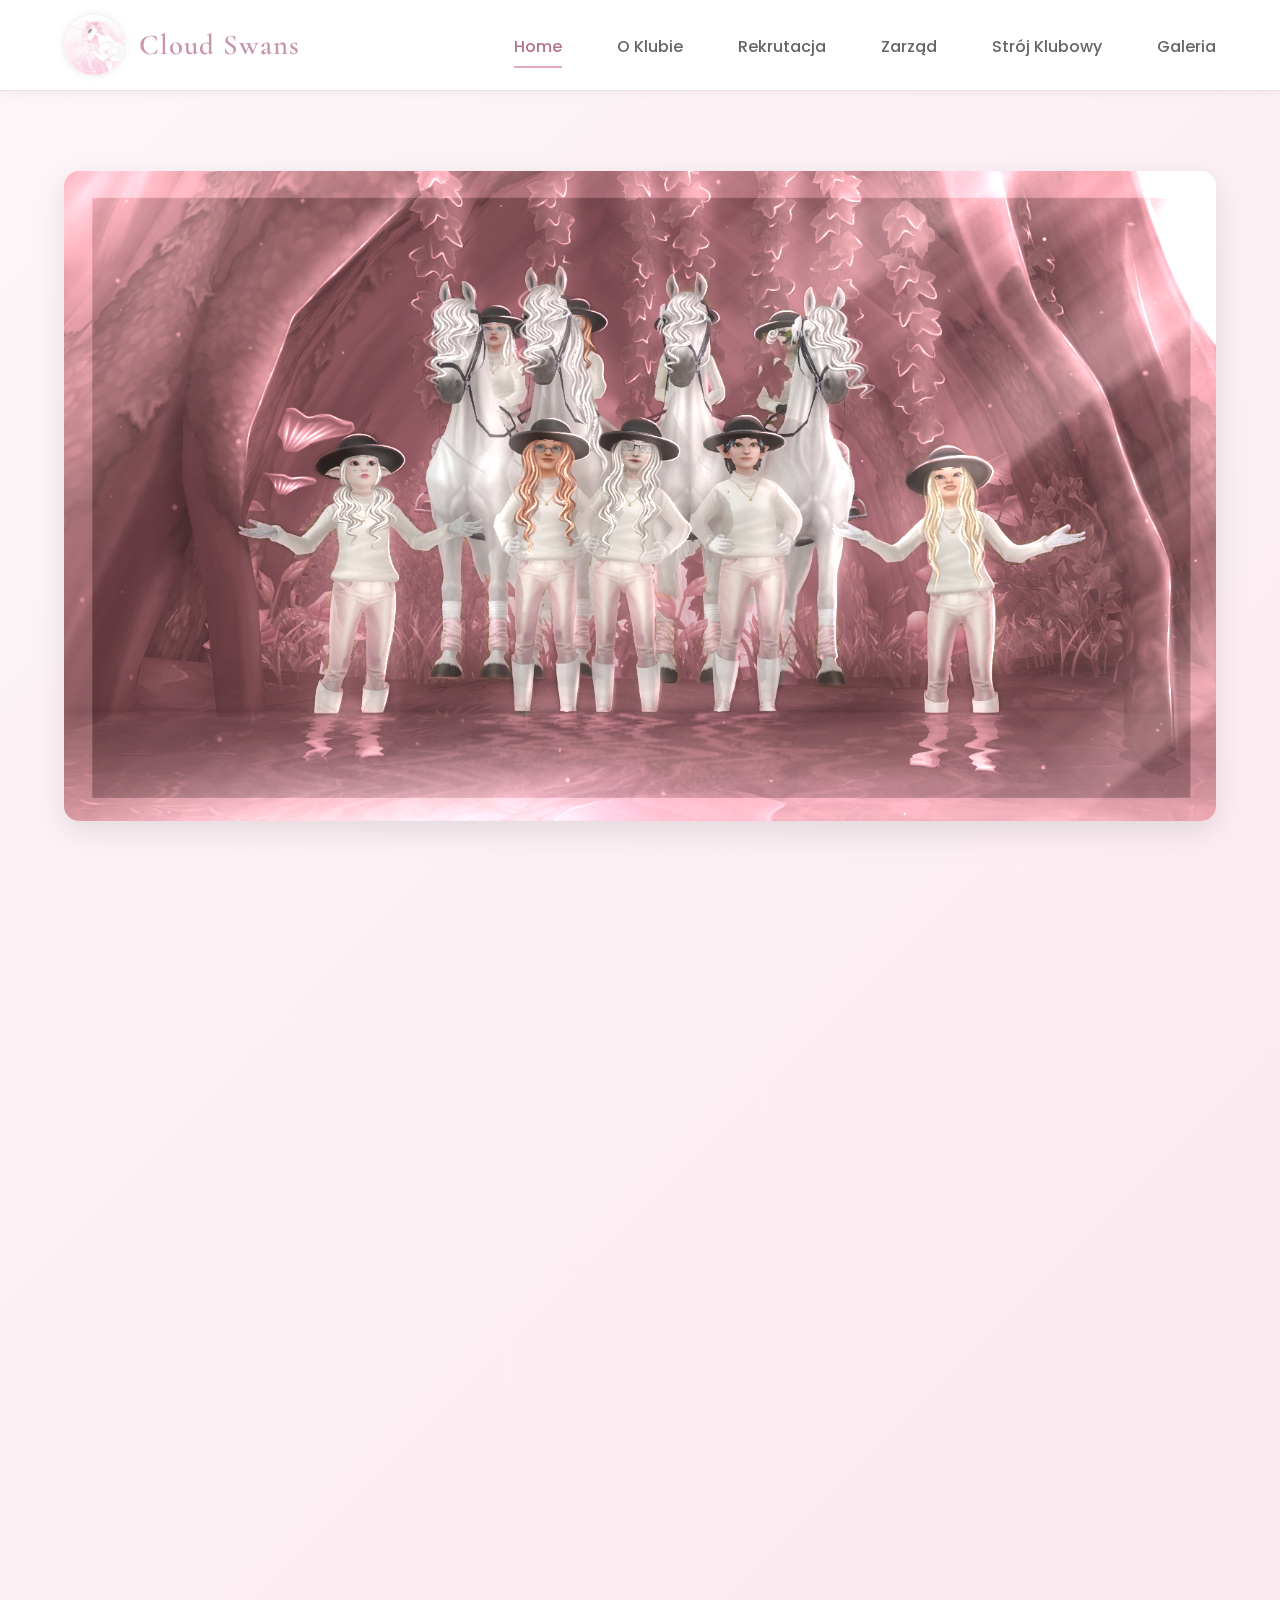
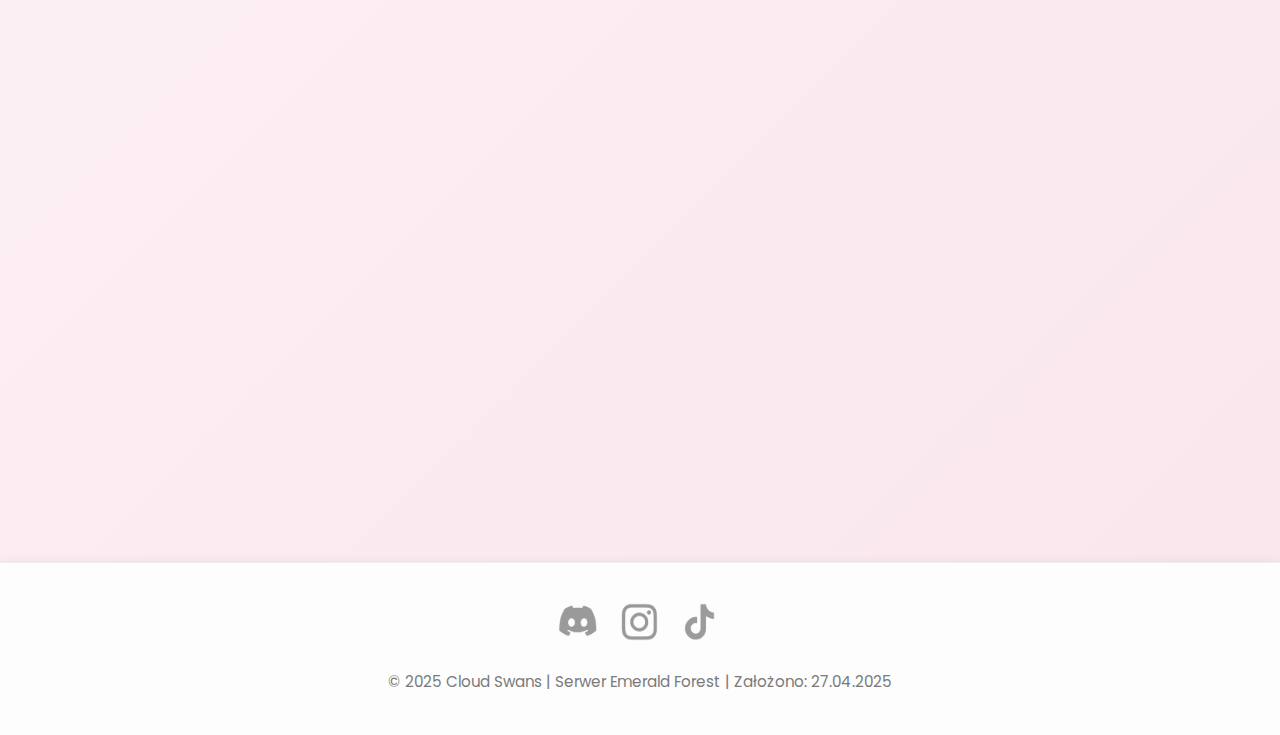
<file: index.html>
<!DOCTYPE html>
<html lang="pl">
<head>
    <meta charset="UTF-8">
    <meta name="viewport" content="width=device-width, initial-scale=1.0">
    <title>Cloud Swans | Home</title>
    <link rel="stylesheet" href="style.css">
</head>
<body>

    <header>
        <div class="logo-container">
            <img src="logo.png" alt="Logo Cloud Swans">
            <h1>Cloud Swans</h1>
        </div>
        <nav>
            <ul>
                <li><a href="index.html" class="active">Home</a></li>
                <li><a href="oklubie.html">O Klubie</a></li>
                <li><a href="rekrutacja.html">Rekrutacja</a></li>
                <li><a href="zarzad.html">Zarząd</a></li>
                <li><a href="strojklubowy.html">Strój Klubowy</a></li>
                <li><a href="galeria.html">Galeria</a></li>
            </ul>
        </nav>
    </header>

    <main class="main-content">
        
        <div class="hero-image hero-home" style="background-image: url('zdjecie6.png');">
            <div class="hero-overlay animate-in" style="animation-delay: 0.1s;">
                <h1>CLOUD SWANS</h1>
                <p>Where elegance meets harmony – swans dancing among the clouds.</p>
                <div class="cta-button" style="margin-top: 30px;">
                    <a href="oklubie.html" class="button">Poznaj Nas</a>
                </div>
            </div>
        </div>

        <div class="section-block intro-text-center animate-in" style="animation-delay: 0.4s;">
            <h2>Wyróżnij się Elegancją</h2>
            <p>Cloud Swans to nie tylko klub ujeżdżeniowy, przygotuj się na wejście wyżej, po same chmury.</p>

            <div class="feature-grid">
                
                <div class="feature-box">
                    <h4>✧ DRESSAGE ✧</h4>
                    <p>Skupiamy się na ujeżdżeniu, doskonaląc każdą figurę i ruch. Mamy pięć grup zaawansowania. </p>
                </div>
                
                <div class="feature-box">
                    <h4>✧ ESTETYKA ✧</h4>
                    <p>Czyste, jasne barwy, spójny strój i koń Fryzyjski 3. generacji — nasza wizytówka.</p>
                </div>
                
                <div class="feature-box">
                    <h4>✧ WEEKENDY ✧</h4>
                    <p>Spotkania, treningi i integracje odbywają się głównie wieczorami w weekendy, aby każdy mógł dołączyć. Szanujemy twój czas i życie prywatne.</p>
                </div>

                 <div class="feature-box">
                    <h4>✧ INTEGRACJA ✧</h4>
                    <p>Nawiążesz znajomości, gdy będziesz gotowy! Organizujemy spotkania pełne rozmów i zabawy, nie tylko treningi, a nikt nie zmusza Cię do kontaktów na siłę. Dośc ujeżdżenia? Rozegraj z nami spotkanie fabularne!</p>
                </div>
                </div>

            <div class="cta-button">
                <a href="rekrutacja.html" class="button" style="margin-top: 50px;">Dołacz do cloud Swans</a>
            </div>
        </div>

    </main>

    <footer>
        <div class="social-links">
            <a href="https://discord.gg/UBC7QpCpMR" target="_blank"><img src="discord.png" alt="Discord"></a>
            <a href="https://www.instagram.com/cloudswanss/" target="_blank"><img src="ig.png" alt="Instagram"></a>
            <a href="https://www.tiktok.com/@cloudswanss" target="_blank"><img src="tiktok.png" alt="TikTok"></a>
        </div>
        <p>© 2025 Cloud Swans | Serwer Emerald Forest | Założono: 27.04.2025</p>
    </footer>

</body>

</html>
</file>
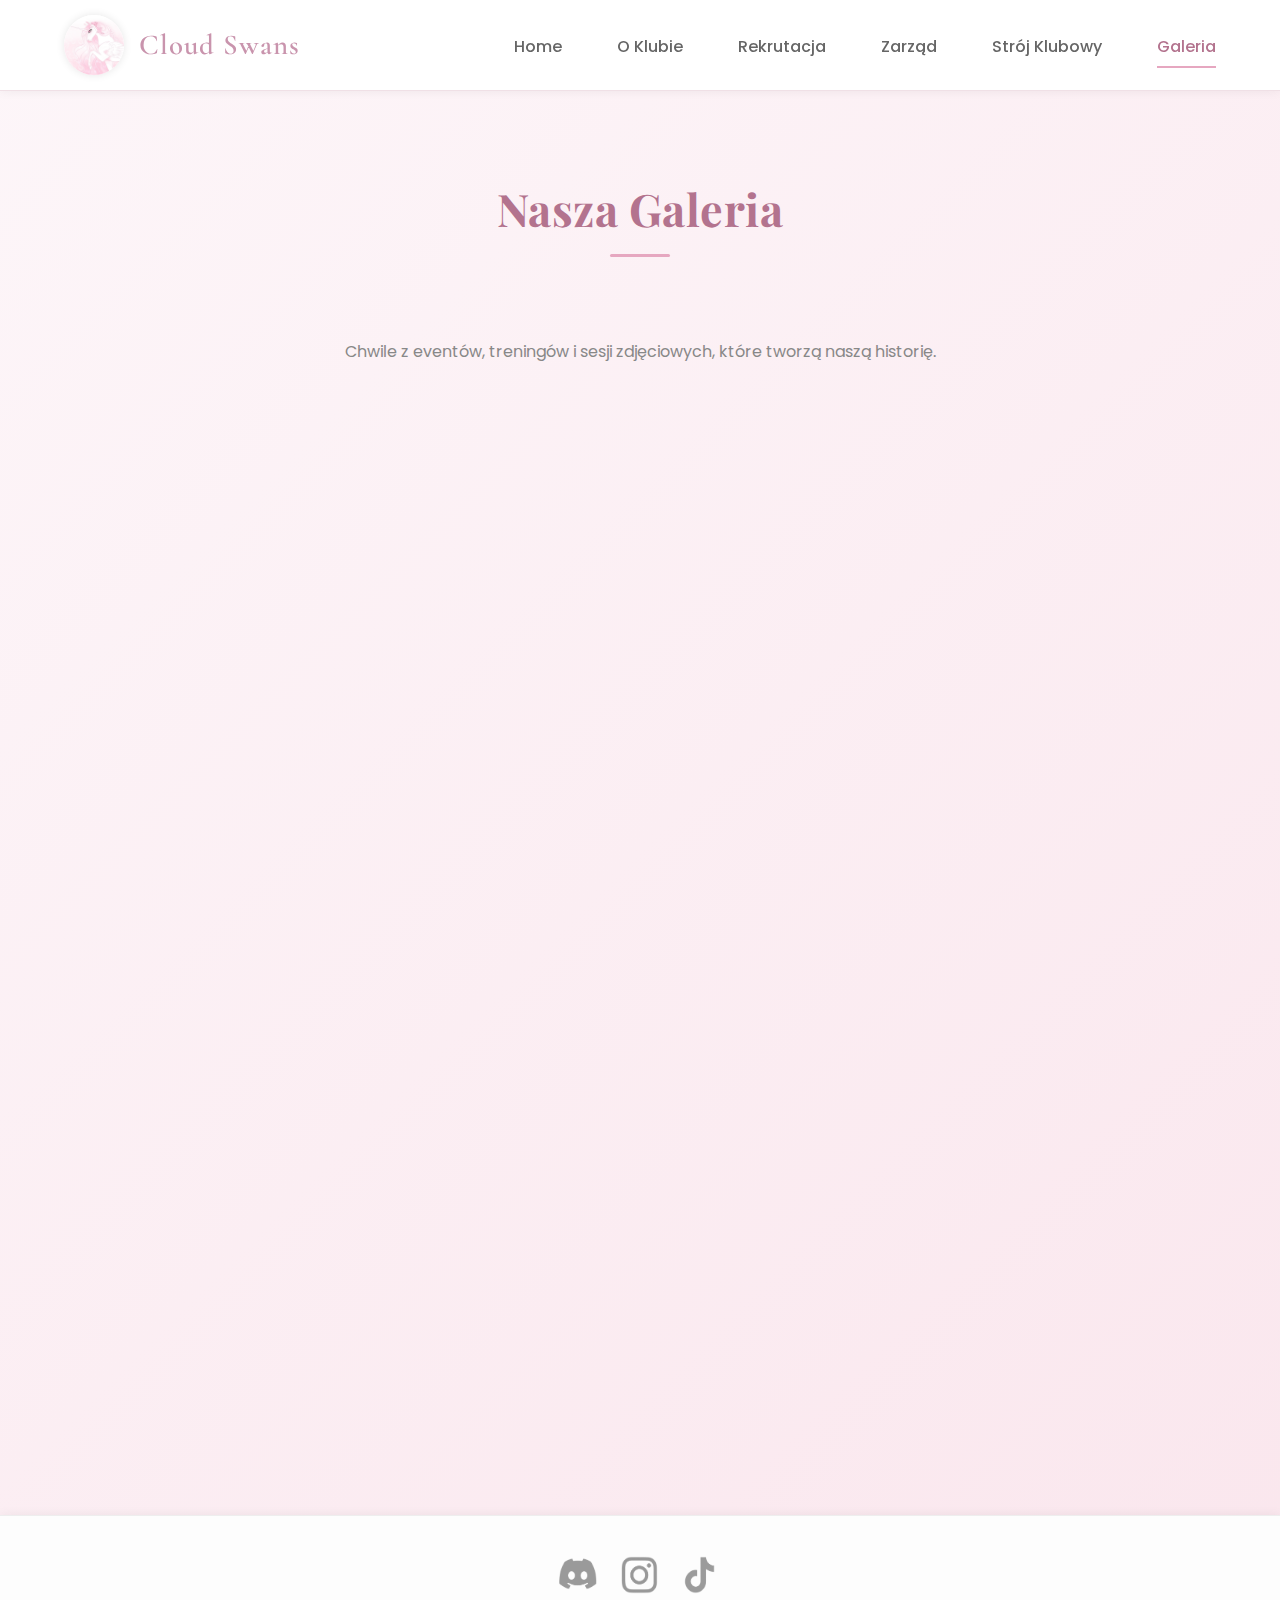
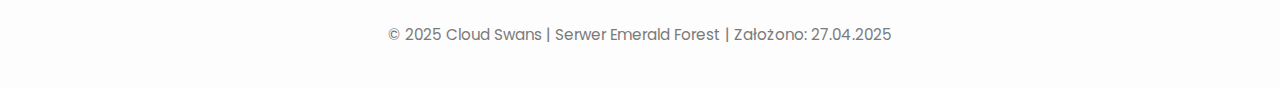
<file: galeria.html>
<!DOCTYPE html>
<html lang="pl">
<head>
    <meta charset="UTF-8">
    <meta name="viewport" content="width=device-width, initial-scale=1.0">
    <title>Cloud Swans | Galeria</title>
    <link rel="stylesheet" href="style.css">
</head>
<body>

    <header>
        <div class="logo-container">
            <img src="logo.png" alt="Logo Cloud Swans">
            <h1>Cloud Swans</h1>
        </div>
        <nav>
            <ul>
                <li><a href="index.html">Home</a></li>
                <li><a href="oklubie.html">O Klubie</a></li>
                <li><a href="rekrutacja.html">Rekrutacja</a></li>
				<li><a href="zarzad.html">Zarząd</a></li>
                <li><a href="strojklubowy.html">Strój Klubowy</a></li>
                <li><a href="galeria.html" class="active">Galeria</a></li>
            </ul>
        </nav>
    </header>

    <main class="main-content">
        <h2>Nasza Galeria</h2>
        <p style="text-align: center; margin-bottom: 30px; color: #888;">Chwile z eventów, treningów i sesji zdjęciowych, które tworzą naszą historię.</p>

        <div class="gallery-grid animate-in" style="animation-delay: 0.1s;">
            <img src="sf1.png" alt="Zdjęcie grupowe klubowiczek 1">
            <img src="Zdjecie1.png" alt="Zdjęcie grupowe w magicznym lesie">
            <img src="zdjecie2.png" alt="Zdjęcie grupowe przy rzece">
            <img src="zdjecie3.png" alt="Zdjęcie grupowe na zboczu">
            <img src="zdjecie4.png" alt="Zdjęcie grupowe z tyłu podczas eventu">
			<img src="zdj1.png" alt="Zdjęcie grupowe z tyłu podczas eventu">
			<img src="bs1.png" alt="Zdjęcie grupowe z tyłu podczas eventu">
			<img src="bc3.png" alt="Zdjęcie grupowe z tyłu podczas eventu">
			<img src="bc2.png" alt="Zdjęcie grupowe z tyłu podczas eventu">
        </div>
    </main>

    <footer>
        <div class="social-links">
            <a href="https://discord.gg/UBC7QpCpMR" target="_blank"><img src="discord.png" alt="Discord"></a>
            <a href="https://www.instagram.com/cloudswanss/" target="_blank"><img src="ig.png" alt="Instagram"></a>
            <a href="https://www.tiktok.com/@cloudswanss" target="_blank"><img src="tiktok.png" alt="TikTok"></a>
        </div>
        <p>© 2025 Cloud Swans | Serwer Emerald Forest | Założono: 27.04.2025</p>
    </footer>

</body>

</html>
</file>
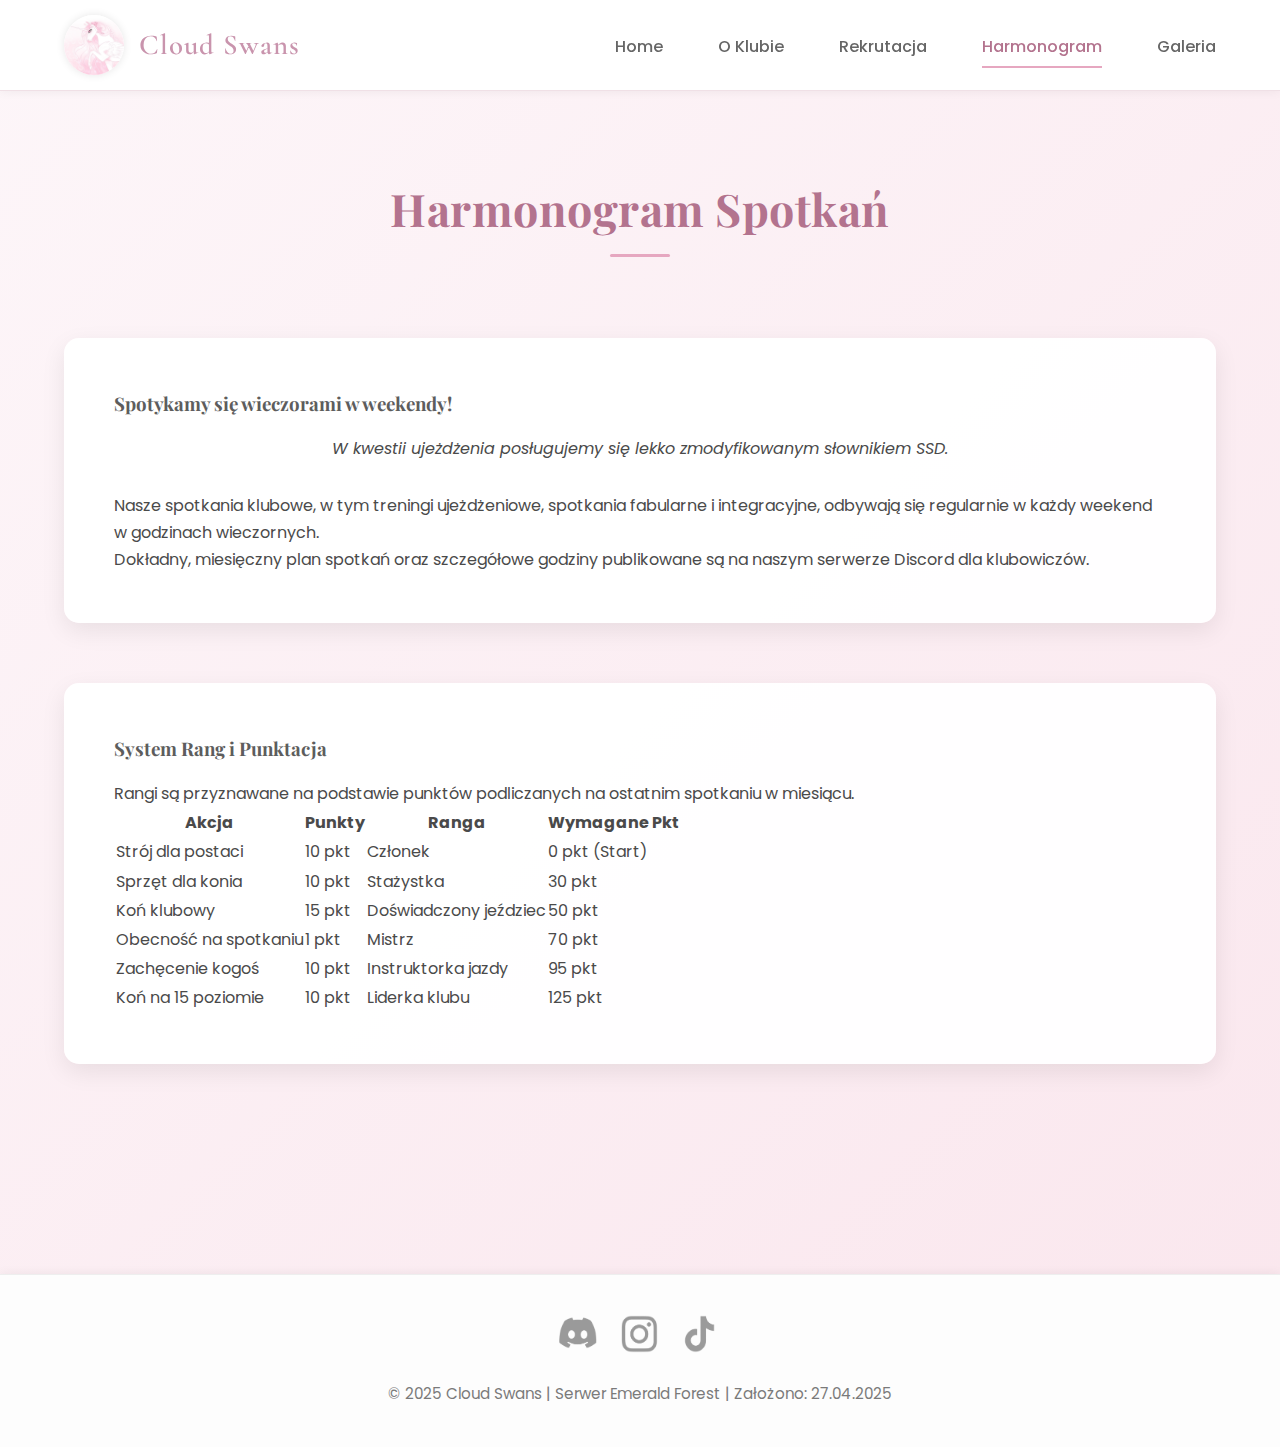
<file: haromongram.html>
<!DOCTYPE html>
<html lang="pl">
<head>
    <meta charset="UTF-8">
    <meta name="viewport" content="width=device-width, initial-scale=1.0">
    <title>Cloud Swans | Harmonogram</title>
    <link rel="stylesheet" href="style.css">
    <link href="https://fonts.googleapis.com/css2?family=Poppins:wght@300;400;600&family=Playfair+Display:wght@400;700&display=swap" rel="stylesheet">
</head>
<body>

    <header>
        <div class="logo-container">
            <img src="logo.png" alt="Logo Cloud Swans">
            <h1>Cloud Swans</h1>
        </div>
        <nav>
            <ul>
                <li><a href="index.html">Home</a></li>
                <li><a href="oklubie.html">O Klubie</a></li>
                <li><a href="rekrutacja.html">Rekrutacja</a></li>
                <li><a href="harmonogram.html" class="active">Harmonogram</a></li>
                <li><a href="galeria.html">Galeria</a></li>
            </ul>
        </nav>
    </header>

    <main class="main-content">
        <h2>Harmonogram Spotkań</h2>
        <div class="section-block">
            <h3>Spotykamy się wieczorami w weekendy!</h3>
            <p style="text-align: center; margin-bottom: 30px; font-style: italic;">W kwestii ujeżdżenia posługujemy się lekko zmodyfikowanym słownikiem SSD.</p>
            
            <p>Nasze spotkania klubowe, w tym treningi ujeżdżeniowe, spotkania fabularne i integracyjne, odbywają się regularnie w każdy weekend w godzinach wieczornych.</p>
            <p>Dokładny, miesięczny plan spotkań oraz szczegółowe godziny publikowane są na naszym serwerze Discord dla klubowiczów.</p>

        </div>

        <div class="section-block">
            <h3>System Rang i Punktacja</h3>
            <p>Rangi są przyznawane na podstawie punktów podliczanych na ostatnim spotkaniu w miesiącu.</p>
            <table>
                <thead>
                    <tr><th>Akcja</th><th>Punkty</th><th>Ranga</th><th>Wymagane Pkt</th></tr>
                </thead>
                <tbody>
                    <tr><td>Strój dla postaci</td><td>10 pkt</td><td>Członek</td><td>0 pkt (Start)</td></tr>
                    <tr><td>Sprzęt dla konia</td><td>10 pkt</td><td>Stażystka</td><td>30 pkt</td></tr>
                    <tr><td>Koń klubowy</td><td>15 pkt</td><td>Doświadczony jeździec</td><td>50 pkt</td></tr>
                    <tr><td>Obecność na spotkaniu</td><td>1 pkt</td><td>Mistrz</td><td>70 pkt</td></tr>
                    <tr><td>Zachęcenie kogoś</td><td>10 pkt</td><td>Instruktorka jazdy</td><td>95 pkt</td></tr>
                    <tr><td>Koń na 15 poziomie</td><td>10 pkt</td><td>Liderka klubu</td><td>125 pkt</td></tr>
                </tbody>
            </table>
        </div>
    </main>

    <footer>
        <div class="social-links">
            <a href="https://discord.gg/UBC7QpCpMR" target="_blank"><img src="discord.png" alt="Discord"></a>
            <a href="https://www.instagram.com/cloudswanss/" target="_blank"><img src="ig.png" alt="Instagram"></a>
            <a href="https://www.tiktok.com/@cloudswanss" target="_blank"><img src="tiktok.png" alt="TikTok"></a>
        </div>
        <p>© 2025 Cloud Swans | Serwer Emerald Forest | Założono: 27.04.2025</p>
    </footer>

</body>
</html>
</file>
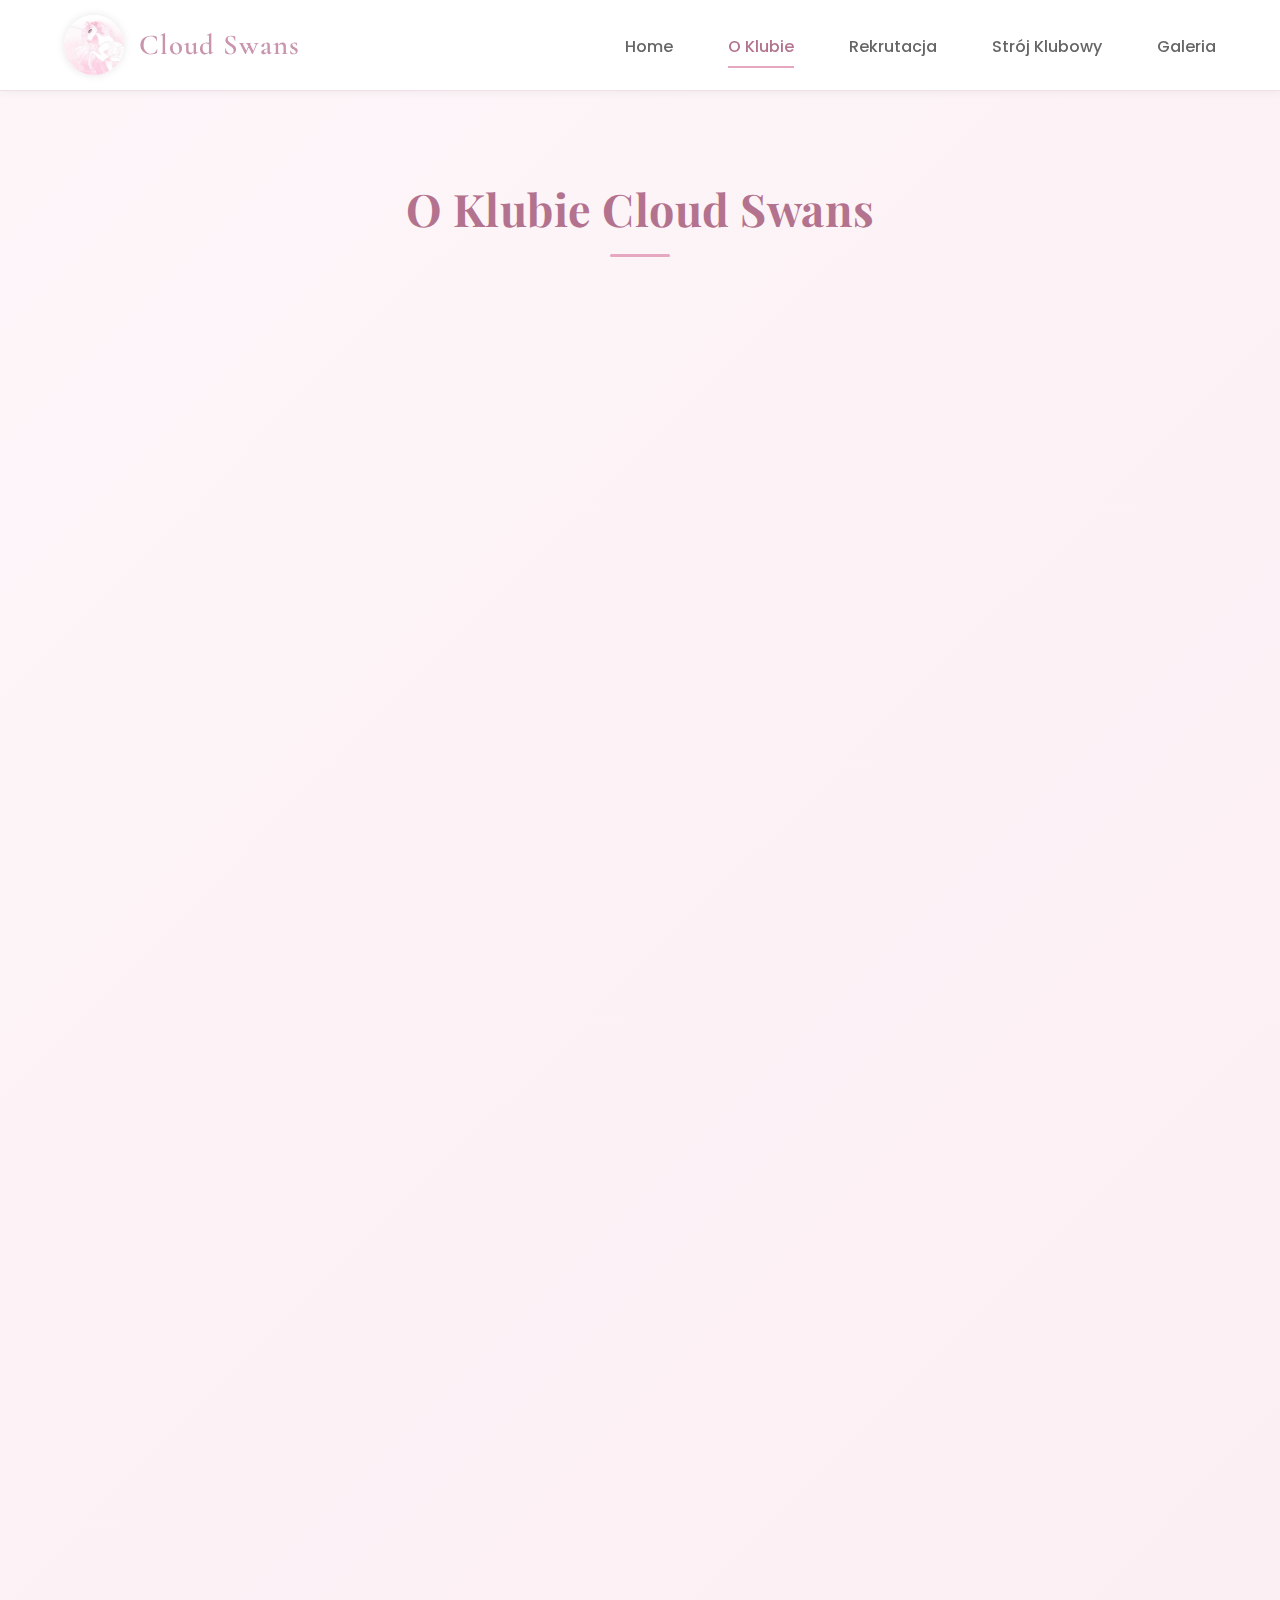
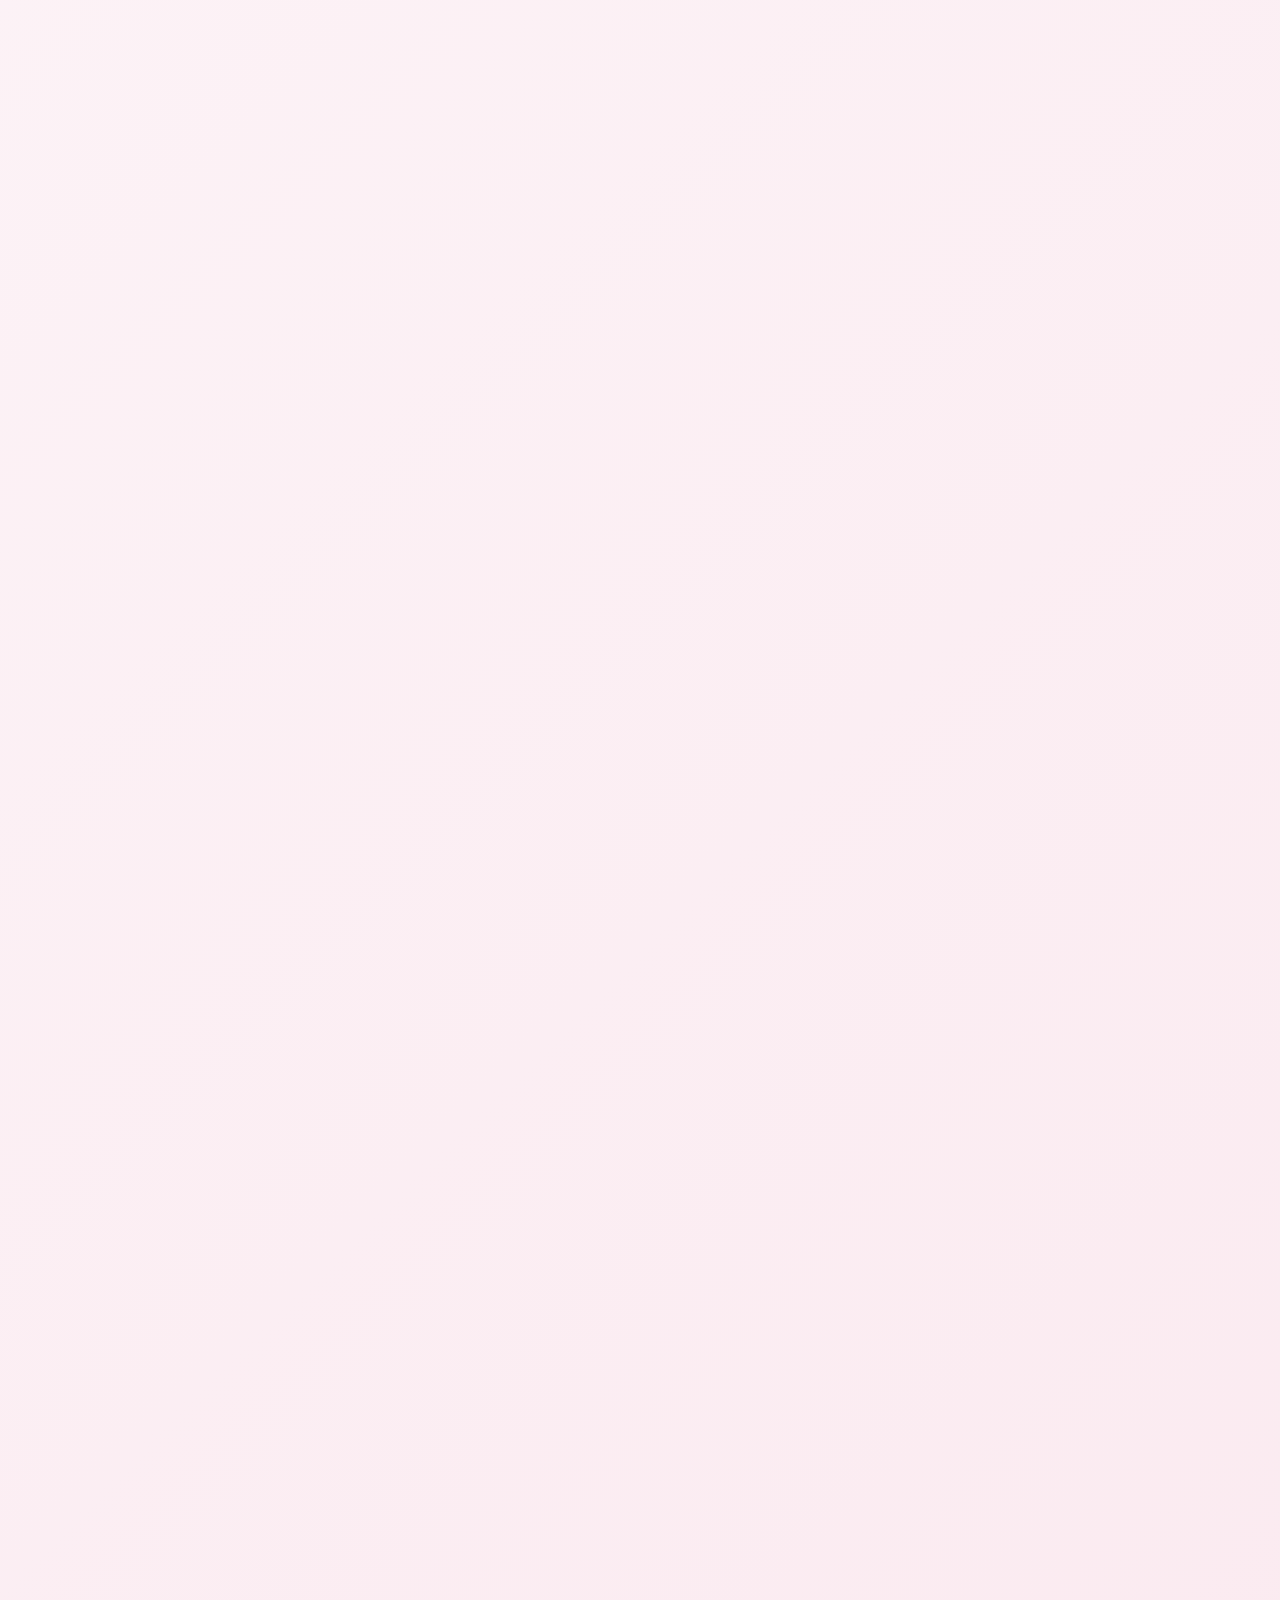
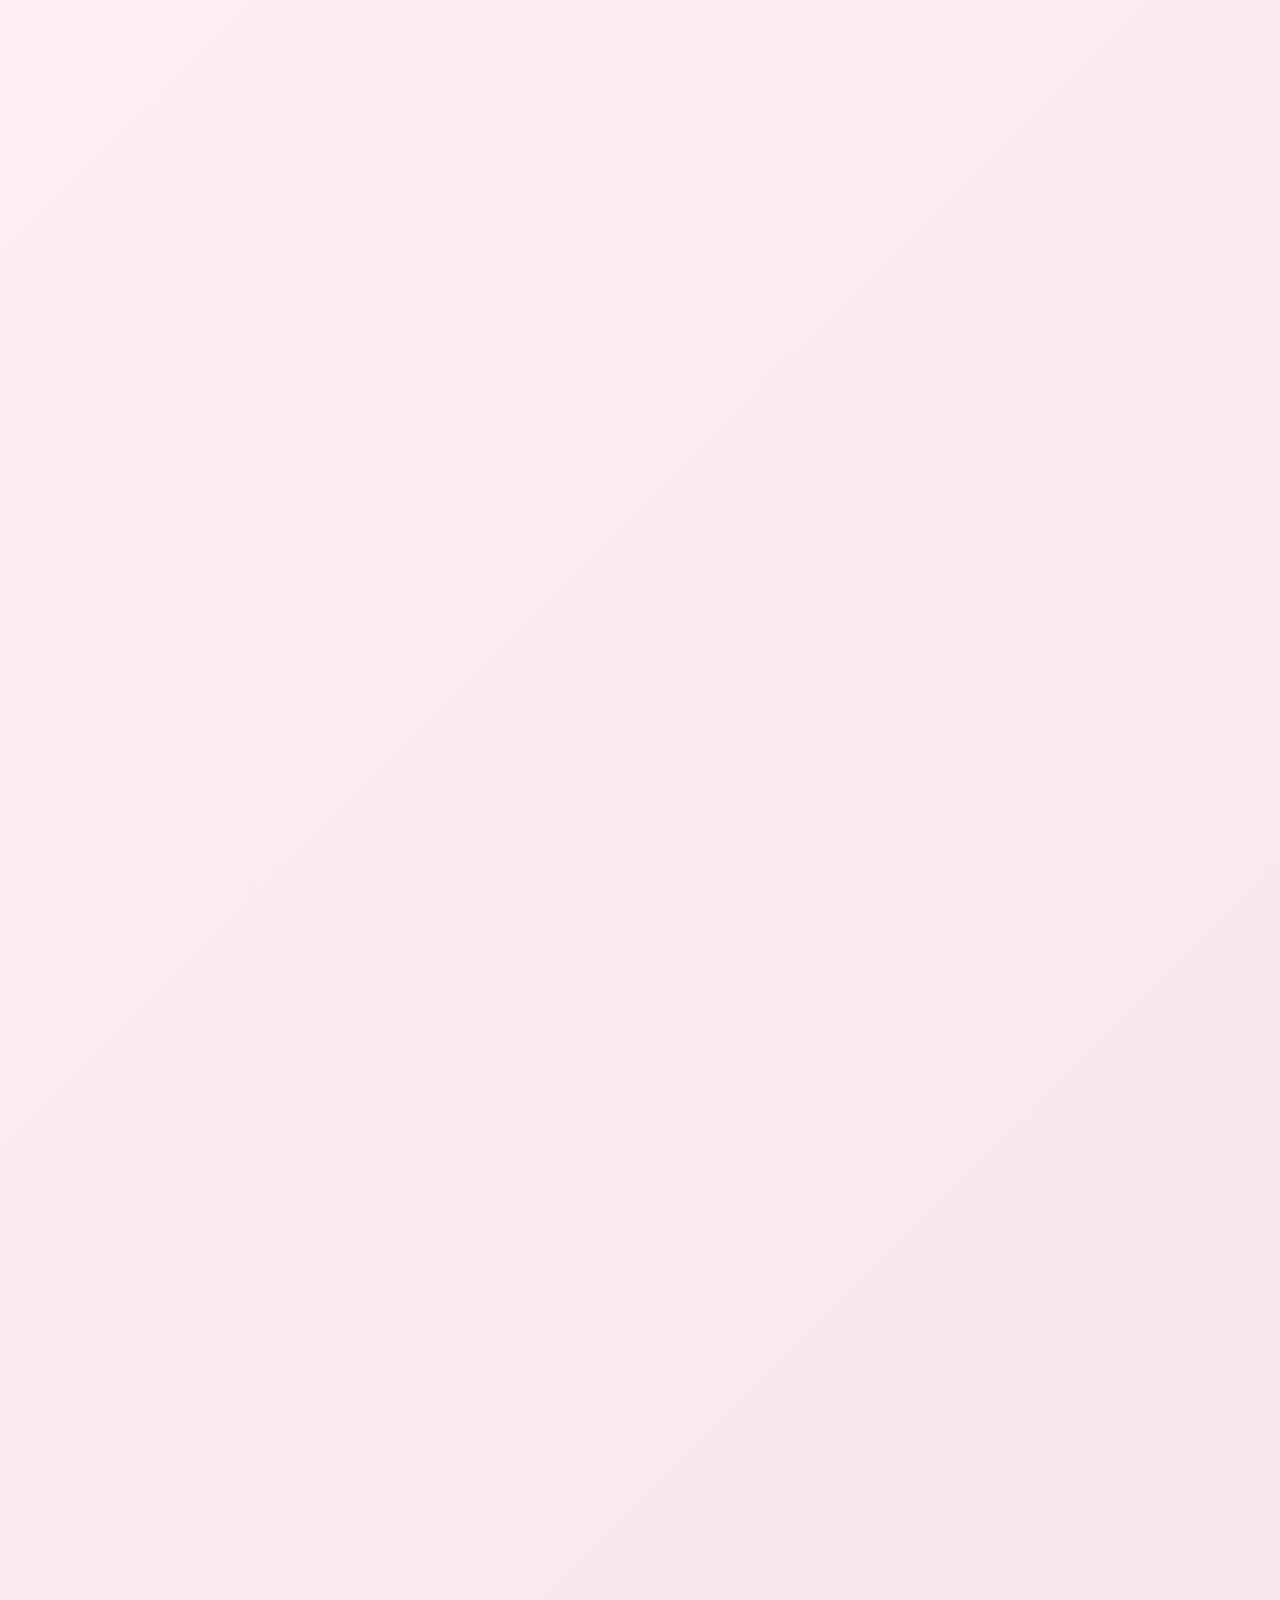
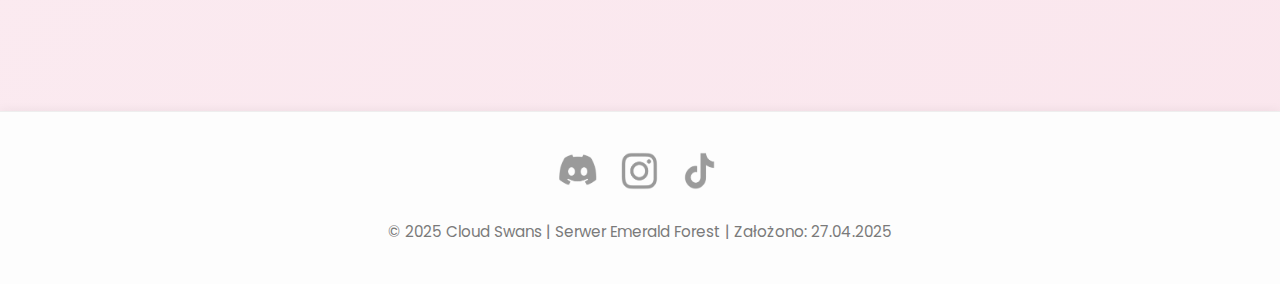
<file: oklubie.html>
<!DOCTYPE html>
<html lang="pl">
<head>
    <meta charset="UTF-8">
    <meta name="viewport" content="width=device-width, initial-scale=1.0">
    <title>Cloud Swans | O Klubie</title>
    <link rel="stylesheet" href="style.css">
</head>
<body>

    <header>
        <div class="logo-container">
            <img src="logo.png" alt="Logo Cloud Swans">
            <h1>Cloud Swans</h1>
        </div>
        <nav>
            <ul>
                <li><a href="index.html">Home</a></li>
                <li><a href="oklubie.html" class="active">O Klubie</a></li>
                <li><a href="rekrutacja.html">Rekrutacja</a></li>
                <li><a href="strojklubowy.html">Strój Klubowy</a></li>
                <li><a href="galeria.html">Galeria</a></li>
            </ul>
        </nav>
    </header>

    <main class="main-content">
        <h2>O Klubie Cloud Swans</h2>
        
        <div class="section-block recruitment-for animate-in" style="animation-delay: 0.1s;">
            <h3>Nasza Filozofia</h3>
            <img src="fotografia1.png" alt="Fotografia związana z filozofią Cloud Swans" style="width: 100%; border-radius: 8px; margin-bottom: 20px; box-shadow: 0 4px 10px rgba(0,0,0,0.1);">
            <p>Cloud Swans powstało 27 kwietnia 2025 roku na serwerze Emerald Forest. Jesteśmy klubem ujeżdżeniowym, który ceni sobie estetykę, zaangażowanie i przede wszystkim ciepłą, rodzinną atmosferę. Stawiamy na rozwój osobisty i klubowy, zapewniając zarówno zaplanowane treningi ujeżdżenia, jak i unikalne spotkania fabularne oraz integracyjne.</p>
            <p>Włascicielką Cloud Swans jest <strong>Abbie Ghosthouse</strong>, znana jako Mira.</p>
        </div>
        
        <div class="section-block recruitment-for animate-in" style="animation-delay: 0.3s;">
            <h3>Spotkania</h3>
            <img src="foto1.png" alt="Klubowiczki Cloud Swans na spotkaniu w terenie" style="width: 100%; border-radius: 8px; margin-bottom: 20px; box-shadow: 0 4px 10px rgba(0,0,0,0.1);">
            <p>Klubowe spotkania, w tym treningi, sesje zdjęciowe i integracje, odbywają się <strong>wieczorami w weekendy</strong>. Dokładny, miesięczny plan jest zawsze dostępny na naszym serwerze Discord dla klubowiczów. Jesteśmy elastyczni i zawsze prosimy o usprawiedliwienia nieobecności.</p>
        </div>
        
        <div class="section-block recruitment-for animate-in" style="animation-delay: 0.5s;">
            <h3>Zarządzanie</h3>
            <img src="fot1.png" alt="Zdjęcie Staffu Cloud Swans" style="width: 100%; border-radius: 8px; margin-bottom: 20px; box-shadow: 0 4px 10px rgba(0,0,0,0.1);">
            <p>W cloud swans zarząd skłąda się z 7 osób. Każdy z nich został starannie wyselekcjonowany, by miec pewność że jego mocne strony zostaną dobrze wykorzystane. Po za zarządem klubem zajmuje się dobrowolny Staff, który pomaga w dorbnych lub okazjonalnych zadanich. Klubowicze też bardzo często decydują o tym czego chcą oraz potrzebują. Dzięki takiej organizacji mamy pewność że cloud swans w 100% spełnia wymagania naszych klubowiczów. Słuchamy was.   </p>

          
            <p style="font-weight: 600; text-align: center; margin-top: 30px; color: #b3738e;">"Wierzymy, że zaangażowanie każdego członka jest kluczowe, aby Cloud Swans mogło stać się elitarnym klubem."</p>
        </div>
        
        <div class="section-block recruitment-for animate-in" style="animation-delay: 0.7s;">
            <h3>Integracja i Atmosfera</h3>
            <img src="zdjecie6.png" alt="Zdjęcie integracyjne Cloud Swans" style="width: 100%; border-radius: 8px; margin-bottom: 20px; box-shadow: 0 4px 10px rgba(0,0,0,0.1);">
            <p>Wiemy, że nawiązywanie nowych znajomości wymaga czasu. W Cloud Swans nikt nie będzie Cię zmuszał do kontaktowania się z innymi, jeśli nie czujesz się na to gotów. Zrobisz to we własnym tempie, gdy tylko poczujesz się swobodnie.</p>
            
            <p style="margin-top: 15px;">Organizujemy różnorodne spotkania – od pracy w mniejszych, bardziej intymnych grupach, po duże wydarzenia dla całego klubu. W naszym harmonogramie znajdziesz nie tylko  treningi ujeżdżenia, ale także mnóstwo czasu na wspólną zabawę, integrację i swobodną rozmowę. Naszym celem jest stworzenie miejsca, gdzie każdy czuje się dobrze i ma szansę na znalezienie prawdziwych przyjaciół.</p>
        </div>

        <div class="section-block recruitment-for animate-in" style="animation-delay: 0.9s;">
            <h3>System Rang i Punktacja</h3>
            <p>W Cloud Swans posiadamy zaawansowany system rang, który docenia aktywność i zaangażowanie klubowiczów. Promocje do wyższych rang są oparte na regularnej obecności na spotkaniach, aktywności w klubie oraz ogólnym zaangażowaniu.</p>

            <p style="margin-top: 25px;">Nasz klub stawia na rozwój. Na start trafiasz do Grupy Kwiatków i Rangi Członek. Awansujesz dzięki punktom i umiejętnościom.</p>
            <div style="margin-top: 15px;">
                 <h4>Grupy Ujeżdżenia:</h4>
                 <ul>
                     <li class="custom-bullet"><strong>Grupa Kwiatków:</strong> Pierwsza styczność z ujeżdżeniem</li>
                     <li class="custom-bullet"><strong>Grupa Chmurek:</strong> Początkująca</li>
                     <li class="custom-bullet"><strong>Grupa Łabędzi:</strong> Średnio Zaawansowana</li>
                     <li class="custom-bullet"><strong>Grupa Pegazów:</strong> Zaawansowana</li>
                     <li class="custom-bullet"><strong>Grupa Królewska:</strong> Obejmuje osoby, które doskonale znają cały materiał ujeżdżenia i są wysoce zaawansowane.</li>
                 </ul>
            </div>
            <p style="font-style: italic; margin-top: 10px;">Awans do następnej grupy następuje poprzez wypełnienie testu sprawdzającego wiedzę oraz własne obserwacje Trenerki lub właścicielki.</p>
        </div>
        
    </main>

    <footer>
        <div class="social-links">
            <a href="https://discord.gg/UBC7QpCpMR" target="_blank"><img src="discord.png" alt="Discord"></a>
            <a href="https://www.instagram.com/cloudswanss/" target="_blank"><img src="ig.png" alt="Instagram"></a>
            <a href="https://www.tiktok.com/@cloudswanss" target="_blank"><img src="tiktok.png" alt="TikTok"></a>
        </div>
        <p>© 2025 Cloud Swans | Serwer Emerald Forest | Założono: 27.04.2025</p>
    </footer>

</body>
</html>
</file>
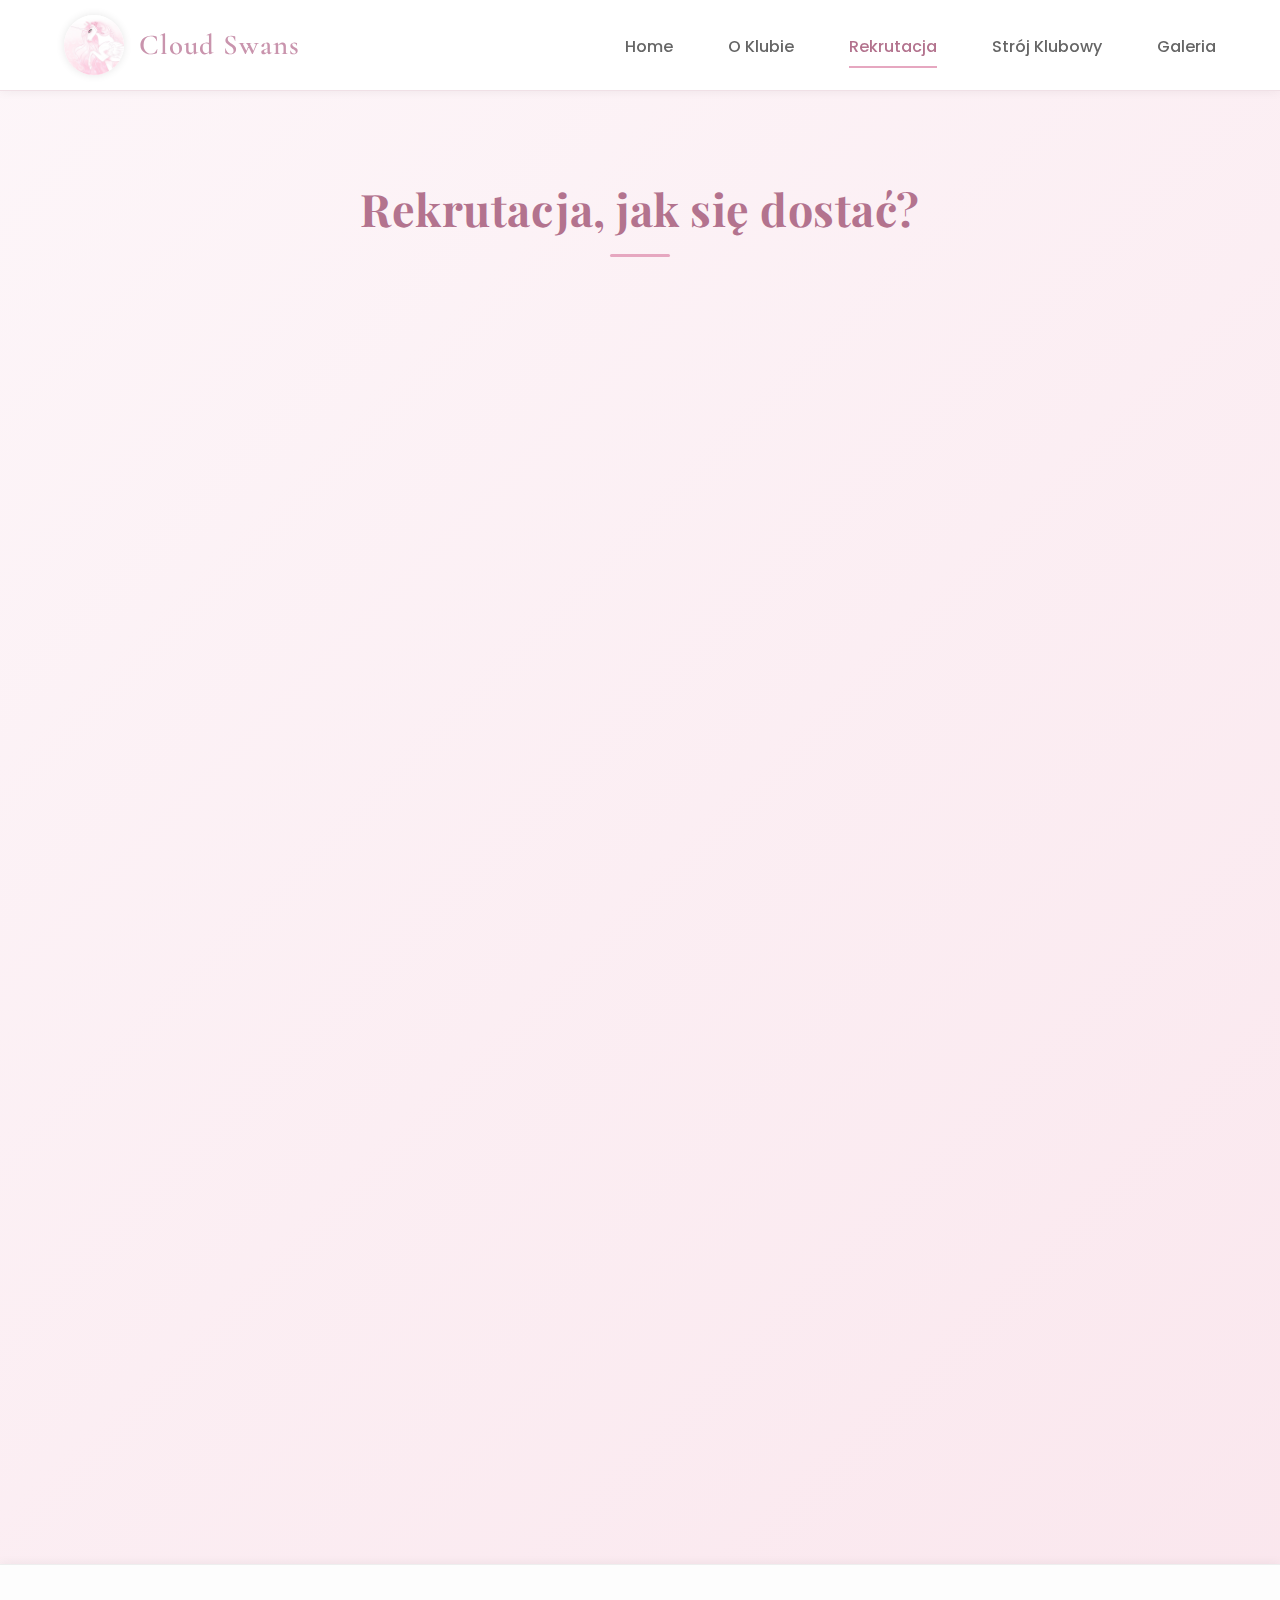
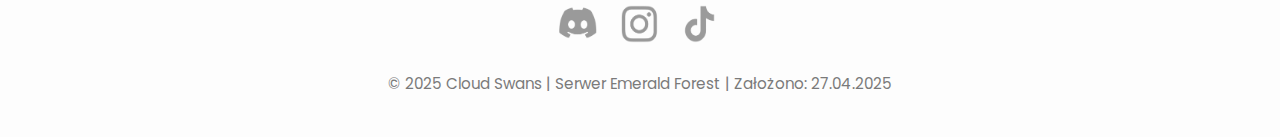
<file: rekrutacja.html>
<!DOCTYPE html>
<html lang="pl">
<head>
    <meta charset="UTF-8">
    <meta name="viewport" content="width=device-width, initial-scale=1.0">
    <title>Cloud Swans | Rekrutacja</title>
    <link rel="stylesheet" href="style.css">
</head>
<body>

    <header>
        <div class="logo-container">
            <img src="logo.png" alt="Logo Cloud Swans">
            <h1>Cloud Swans</h1>
        </div>
        <nav>
            <ul>
                <li><a href="index.html">Home</a></li>
                <li><a href="oklubie.html">O Klubie</a></li>
                <li><a href="rekrutacja.html" class="active">Rekrutacja</a></li>
                <li><a href="strojklubowy.html">Strój Klubowy</a></li>
                <li><a href="galeria.html">Galeria</a></li>
            </ul>
        </nav>
    </header>

    <main class="main-content">
        <h2>Rekrutacja, jak się dostać?</h2> 
        
        <div class="recruitment-status animate-in" style="animation-delay: 0.05s;">
            <h3>Status rekrutacji: Zamknięta!</h3>
            <div class="status-details">
                <p style="font-size: 1.1em; font-weight: 500; margin: 0; line-height: 1.4;">
                    Kolejna rekrutacja planowana na <strong>Koniec stycznia</strong> 2026<br>
                    <span style="font-weight: 700;"> Przy okazji dni otwartych!</span>
                </p>
            </div>
        </div>

        <div class="section-block recruitment-for animate-in" style="animation-delay: 0.15s;">
            <h3>Dla Kogo Jest Cloud Swans?</h3>
            <ul>
                <li class="custom-bullet">Masz ukończone <strong>14 lat</strong> (przyjmujemy do 22 roku życia).</li>
                <li class="custom-bullet">Masz minimum <strong>14 poziom</strong> postaci.</li>
                <li class="custom-bullet">Jesteś na serwerze <strong>Emerald Forest</strong>.</li>
                <li class="custom-bullet">Chcesz zacząć przygodę z ujeżdżeniem/interesujesz się nim.</li>
                <li class="custom-bullet">Jesteś w stanie kupić konia oraz strój w <strong>30 dni</strong> od dołączenia.</li>
                <li class="custom-bullet">Szukasz zwartej grupy, która oferuje spotkania fabularne, zabawy i inne wydarzenia!</li>
            </ul>
        </div>

        <div class="section-block recruitment-against animate-in" style="animation-delay: 0.35s;">
            <h3>Dla Kogo Nie Jest Cloud Swans?</h3>
            <ul>
                <li class="custom-bullet">Nie tolerujesz młodszych lub wiele starszych klubowiczów i praca z daną grupą wiekową sprawia ci trudności.</li>
                <li class="custom-bullet">Nie masz czasu na spotkania <strong>w weekendy</strong>.</li>
                <li class="custom-bullet">Nie interesujesz się ujeżdżeniem.</li>
                <li class="custom-bullet">Szukasz klubu bez zasad i organizacji.</li>
                <li class="custom-bullet">Jesteś samotnikiem i nie lubisz kontaktu z ludźmi.</li>
                <li class="custom-bullet">Masz na tyle słaby sprzęt, że masz ogromne opóźnienia w grze.</li>
            </ul>
        </div>

        <div class="cta-button animate-in" style="animation-delay: 0.55s;">
            <a href="https://forms.gle/nFERmA94Gx6HEkqYA" target="_blank" class="button">Wypełnij Formularz Rekrutacyjny!</a>
        </div>
    </main>

    <footer>
        <div class="social-links">
            <a href="https://discord.gg/UBC7QpCpMR" target="_blank"><img src="discord.png" alt="Discord"></a>
            <a href="https://www.instagram.com/cloudswanss/" target="_blank"><img src="ig.png" alt="Instagram"></a>
            <a href="https://www.tiktok.com/@cloudswanss" target="_blank"><img src="tiktok.png" alt="TikTok"></a>
        </div>
        <p>© 2025 Cloud Swans | Serwer Emerald Forest | Założono: 27.04.2025</p>
    </footer>

</body>
</html>
</file>
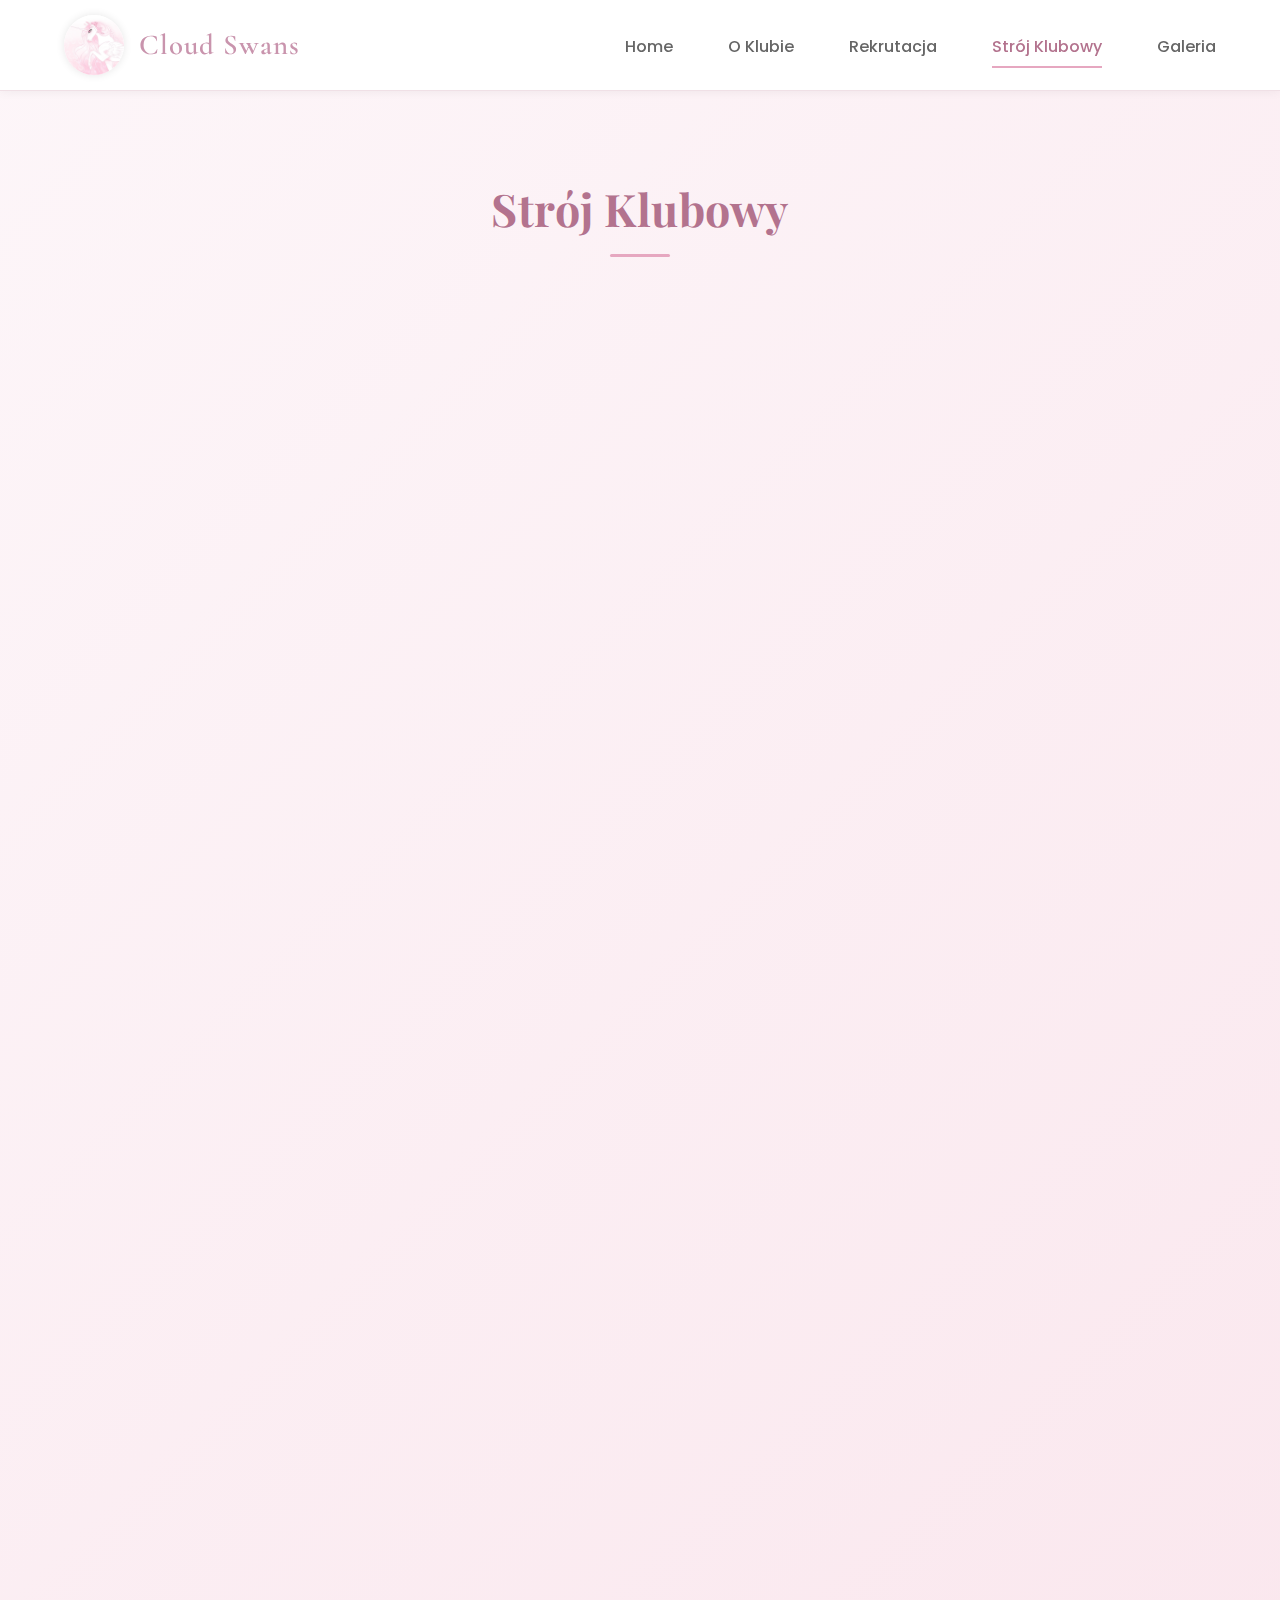
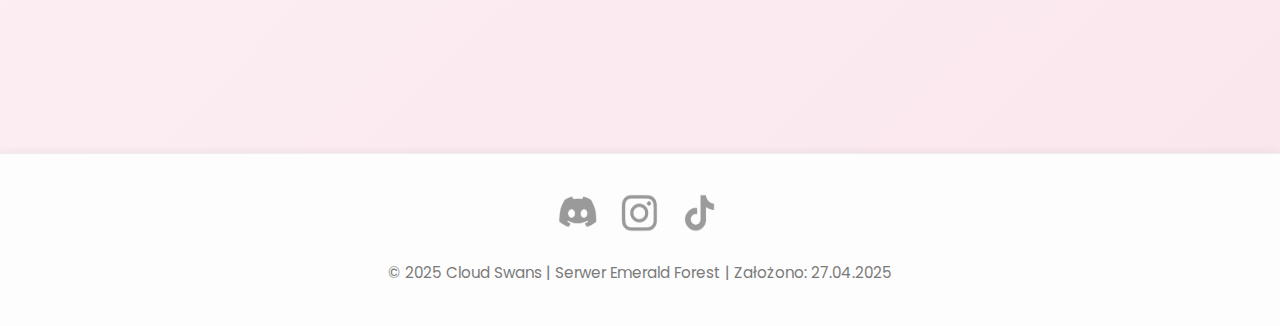
<file: strojklubowy.html>
<!DOCTYPE html>
<html lang="pl">
<head>
    <meta charset="UTF-8">
    <meta name="viewport" content="width=device-width, initial-scale=1.0">
    <title>Cloud Swans | Strój Klubowy</title>
    <link rel="stylesheet" href="style.css">
    <style>
        .full-width-image-container {
            width: 100%;
            max-width: 1000px; 
            margin: 30px auto;
            border-radius: 15px;
            overflow: hidden;
            box-shadow: 0 10px 30px rgba(0, 0, 0, 0.15);
        }
        .full-width-image-container img {
            width: 100%;
            height: auto;
            display: block;
        }
    </style>
</head>
<body>

    <header>
        <div class="logo-container">
            <img src="logo.png" alt="Logo Cloud Swans">
            <h1>Cloud Swans</h1>
        </div>
        <nav>
            <ul>
                <li><a href="index.html">Home</a></li>
                <li><a href="oklubie.html">O Klubie</a></li>
                <li><a href="rekrutacja.html">Rekrutacja</a></li>
                <li><a href="strojklubowy.html" class="active">Strój Klubowy</a></li>
                <li><a href="galeria.html">Galeria</a></li>
            </ul>
        </nav>
    </header>

    <main class="main-content">
        <h2>Strój Klubowy</h2>
        
        <div class="intro-text-center animate-in" style="animation-delay: 0.1s;">
            <p style="font-size: 1.1em; max-width: 800px; margin: 0 auto 30px;">
                Strój klubowy jest <strong>obowiązkowy</strong> na wszystkich oficjalnych spotkaniach. Na jego skompletowanie masz <strong>30 dni</strong> od daty dołączenia.
            </p>
        </div>

        <div class="animate-in" style="animation-delay: 0.3s; text-align: center;">
            <div class="full-width-image-container">
                <img src="outfit2.png" alt="Postać klubowa na koniu w pełnym stroju klubowym">
            </div>
        </div>

        <div class="section-block recruitment-for animate-in" style="animation-delay: 0.5s; padding: 30px; border: 2px solid var(--secondary-color); box-shadow: 0 8px 20px rgba(0,0,0,0.15); margin-bottom: 30px; border-radius: 12px; background-color: #FFFFFF;">
            
            <h3 style="text-align: center; color: var(--primary-color); font-size: 1.8em; margin-bottom: 30px; border-bottom: 2px solid var(--secondary-color); padding-bottom: 10px;">✧ Wymagane Elementy Stroju ✧</h3>
            
            <div style="display: grid; grid-template-columns: 1fr 1fr; gap: 40px;">
                
                <div style="padding-right: 15px; border-right: 1px dashed #e6a7c0;">
                    <h4 style="color: var(--primary-color); font-size: 1.4em; margin-bottom: 15px; text-align: center;">୨ৎ Strój dla Postaci</h4>
                    <ul style="list-style: none; padding-left: 0;">
                        <li style="color: var(--light-text); margin-bottom: 5px;"><span style="color: var(--secondary-color); font-size: 1.3em; margin-right: 10px; line-height: 1;">✧</span> Stokrotkowy kapelusz Adder</li>
                        <li style="color: var(--light-text); margin-bottom: 5px;"><span style="color: var(--secondary-color); font-size: 1.3em; margin-right: 10px; line-height: 1;">✧</span> Biały golf jesienna akademia</li>
                        <li style="color: var(--light-text); margin-bottom: 5px;"><span style="color: var(--secondary-color); font-size: 1.3em; margin-right: 10px; line-height: 1;">✧</span> Jasno-różowe spodnie do ujeżdżania</li>
                        <li style="color: var(--light-text); margin-bottom: 5px;"><span style="color: var(--secondary-color); font-size: 1.3em; margin-right: 10px; line-height: 1;">✧</span> Rękawiczki piękna niewiasta</li>
                        <li style="color: var(--light-text); margin-bottom: 5px;"><span style="color: var(--secondary-color); font-size: 1.3em; margin-right: 10px; line-height: 1;">✧</span> Białe botki jeździeckie</li>
                    </ul>
                </div>

                <div style="padding-left: 15px;">
                    <h4 style="color: var(--primary-color); font-size: 1.4em; margin-bottom: 15px; text-align: center;">୨ৎ Sprzęt dla Konia</h4>
                    <ul style="list-style: none; padding-left: 0;">
                        <li style="color: var(--light-text); margin-bottom: 5px;"><span style="color: var(--secondary-color); font-size: 1.3em; margin-right: 10px; line-height: 1;">✧</span> <strong>Koń Fryzyjski 3 Gen.</strong></li>
                        <li style="color: var(--light-text); margin-bottom: 5px;"><span style="color: var(--secondary-color); font-size: 1.3em; margin-right: 10px; line-height: 1;">✧</span> srebrno-czarne siodło do ujeżdżania</li>
                        <li style="color: var(--light-text); margin-bottom: 5px;"><span style="color: var(--secondary-color); font-size: 1.3em; margin-right: 10px; line-height: 1;">✧</span> czarne ogłowie z nachrapnikiem</li>
                        <li style="color: var(--light-text); margin-bottom: 5px;"><span style="color: var(--secondary-color); font-size: 1.3em; margin-right: 10px; line-height: 1;">✧</span> Wyściełana biała podkładka pod siodło</li>
                        <li style="color: var(--light-text); margin-bottom: 5px;"><span style="color: var(--secondary-color); font-size: 1.3em; margin-right: 10px; line-height: 1;">✧</span> owijki ze zdjęcia (nazywają się owijki)</li>
                        <li style="color: var(--light-text); margin-bottom: 5px;"><span style="color: var(--secondary-color); font-size: 1.3em; margin-right: 10px; line-height: 1;">✧</span> śnieżnobiałe kokardy sunset trails</li>
                    </ul>
                </div>
            </div>
        </div>

        <div class="animate-in" style="animation-delay: 0.7s; text-align: center;">
            <div style="
                background-color: #FFFFFF; 
                color: var(--primary-color); 
                padding: 20px; border-radius: 12px; font-weight: 700; font-size: 1.2em; box-shadow: 0 4px 10px rgba(0, 0, 0, 0.2); margin: 0 auto; max-width: 600px; text-shadow: none; border: 2px solid var(--secondary-color);">
                
                <strong>Całkowity Koszt (za sam strój):</strong><br>
                <strong>71 650 JS</strong> lub <strong>833 SC</strong><br>
                <span style="font-size: 0.9em; opacity: 0.9;">(+ 950 SC koń + 19 SC grzywa)</span>
            </div>
        </div>

        <div class="cta-button animate-in" style="animation-delay: 0.9s; margin-top: 40px;">
            <a href="rekrutacja.html" class="button">ZASADY REKRUTACJI</a>
        </div>
    </main>

    <footer>
        <div class="social-links">
            <a href="https://discord.gg/UBC7QpCpMR" target="_blank"><img src="discord.png" alt="Discord"></a>
            <a href="https://www.instagram.com/cloudswanss/" target="_blank"><img src="ig.png" alt="Instagram"></a>
            <a href="https://www.tiktok.com/@cloudswanss" target="_blank"><img src="tiktok.png" alt="TikTok"></a>
        </div>
        <p>© 2025 Cloud Swans | Serwer Emerald Forest | Założono: 27.04.2025</p>
    </footer>

</body>
</html>
</file>
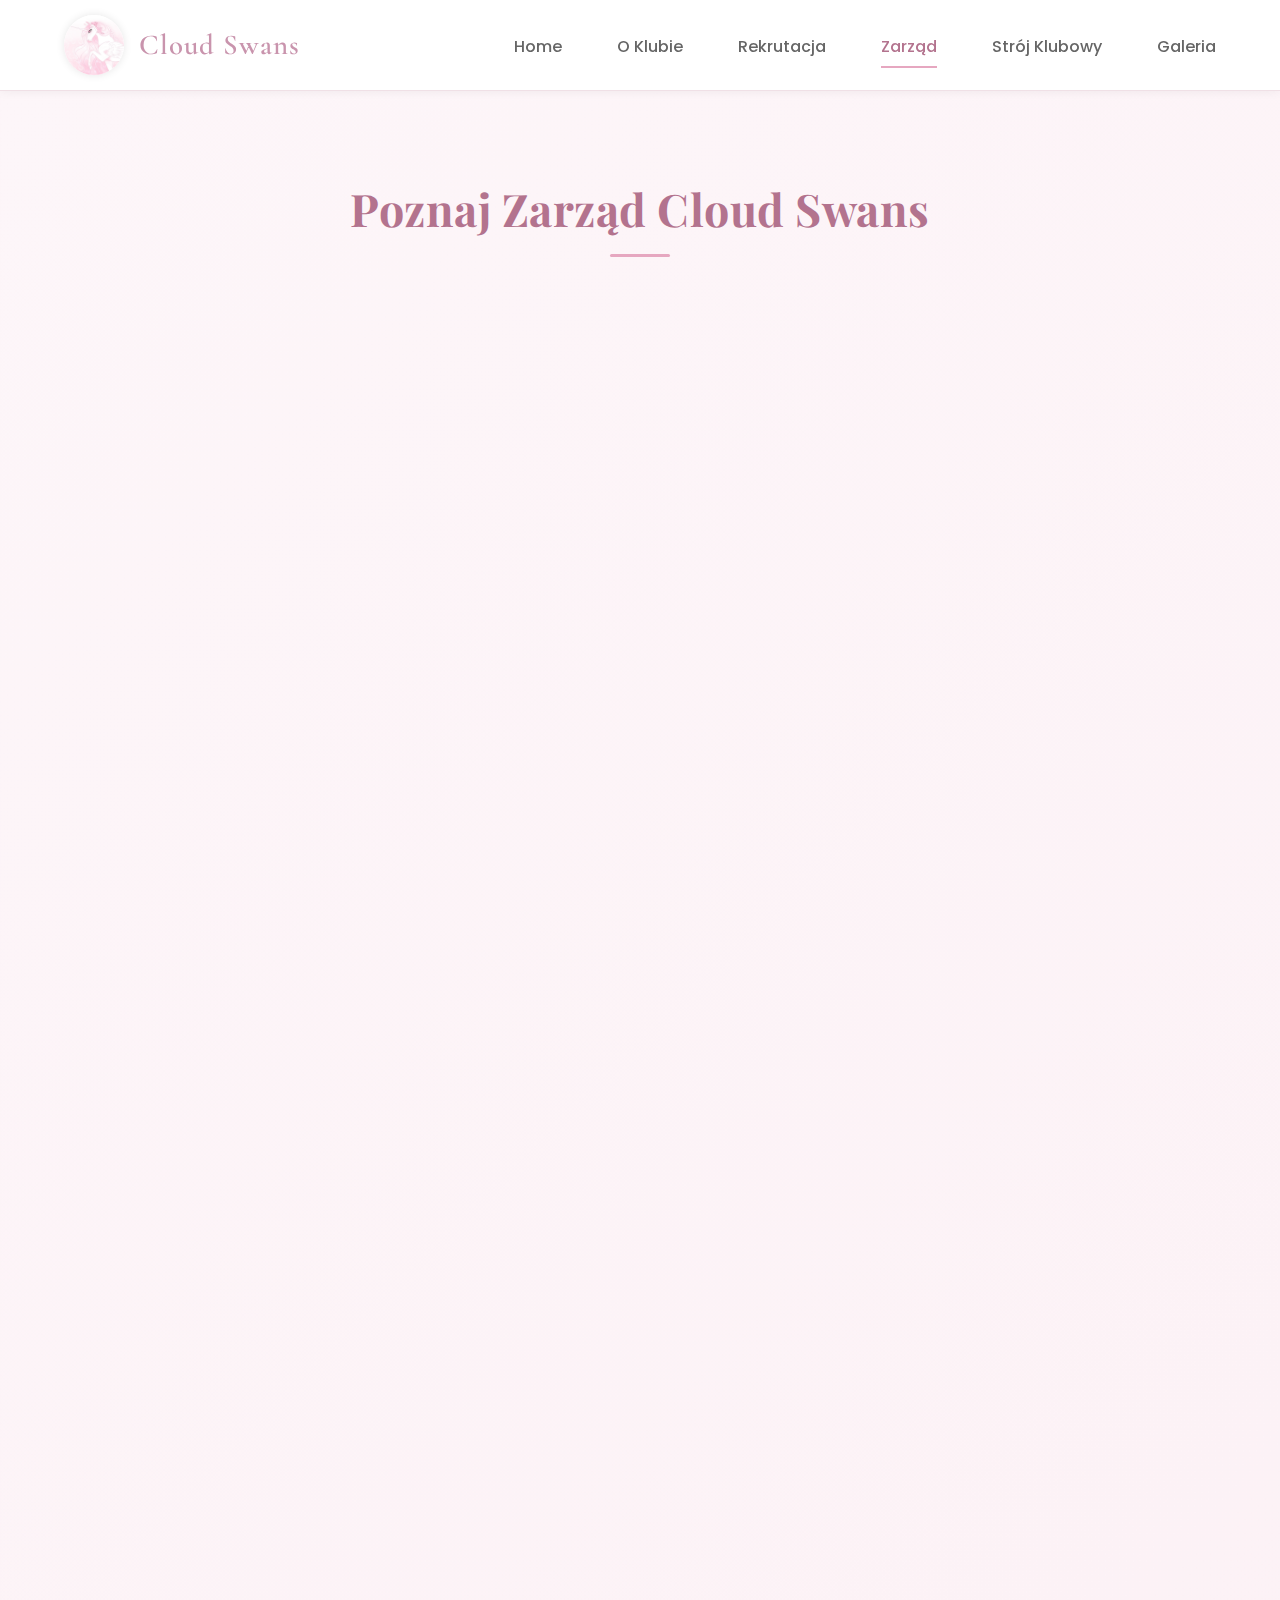
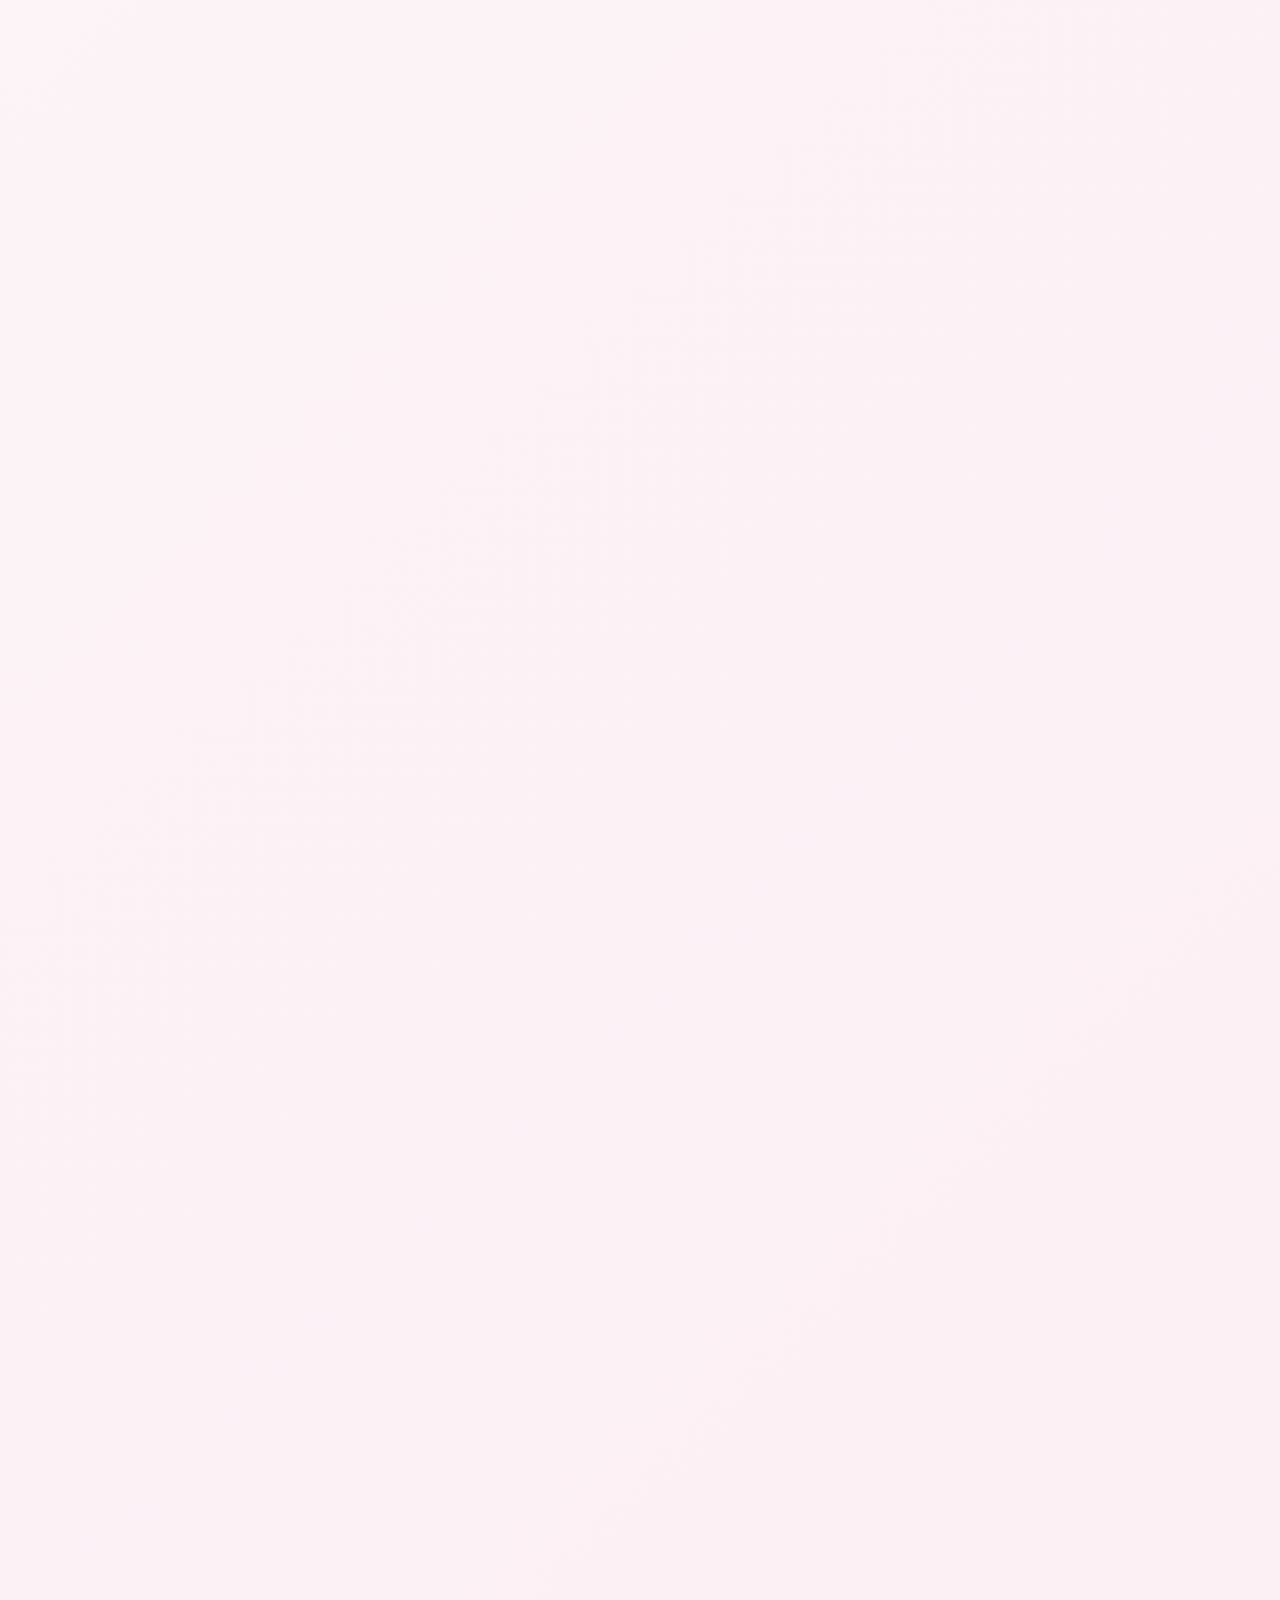
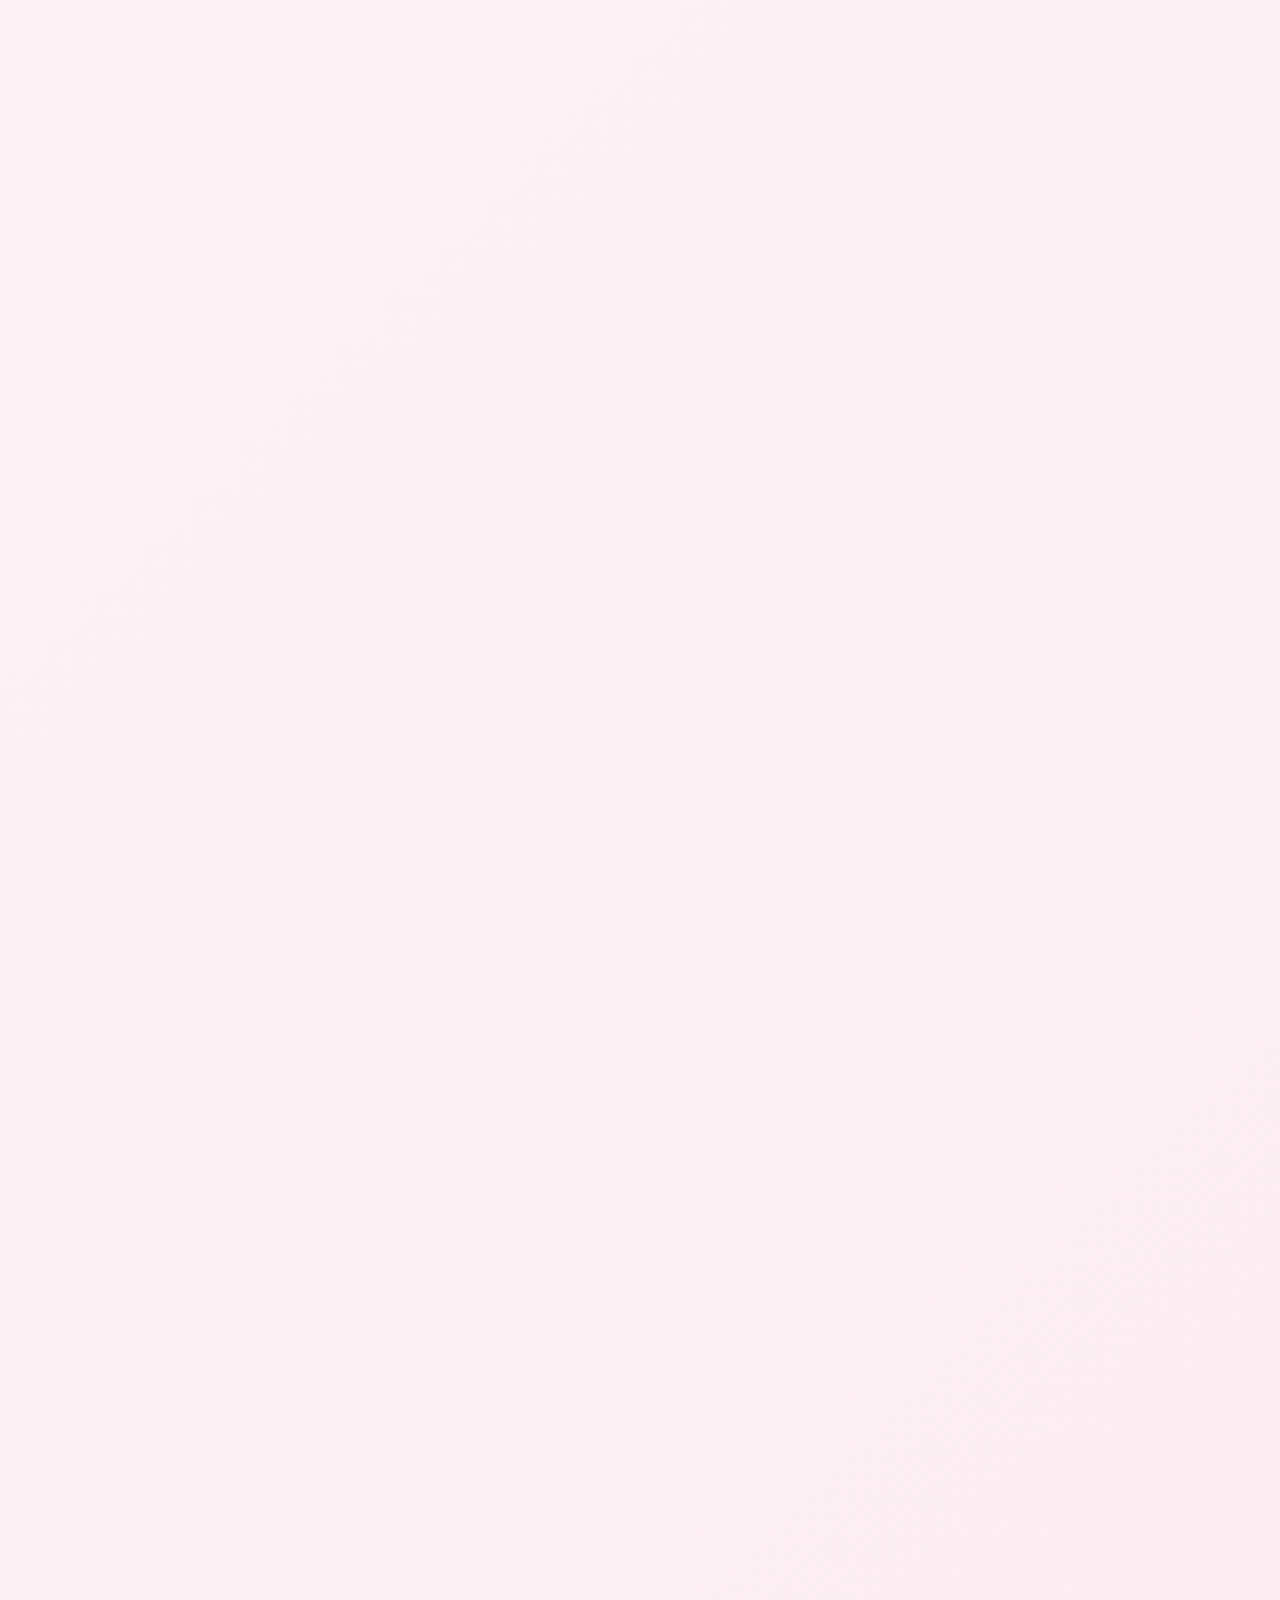
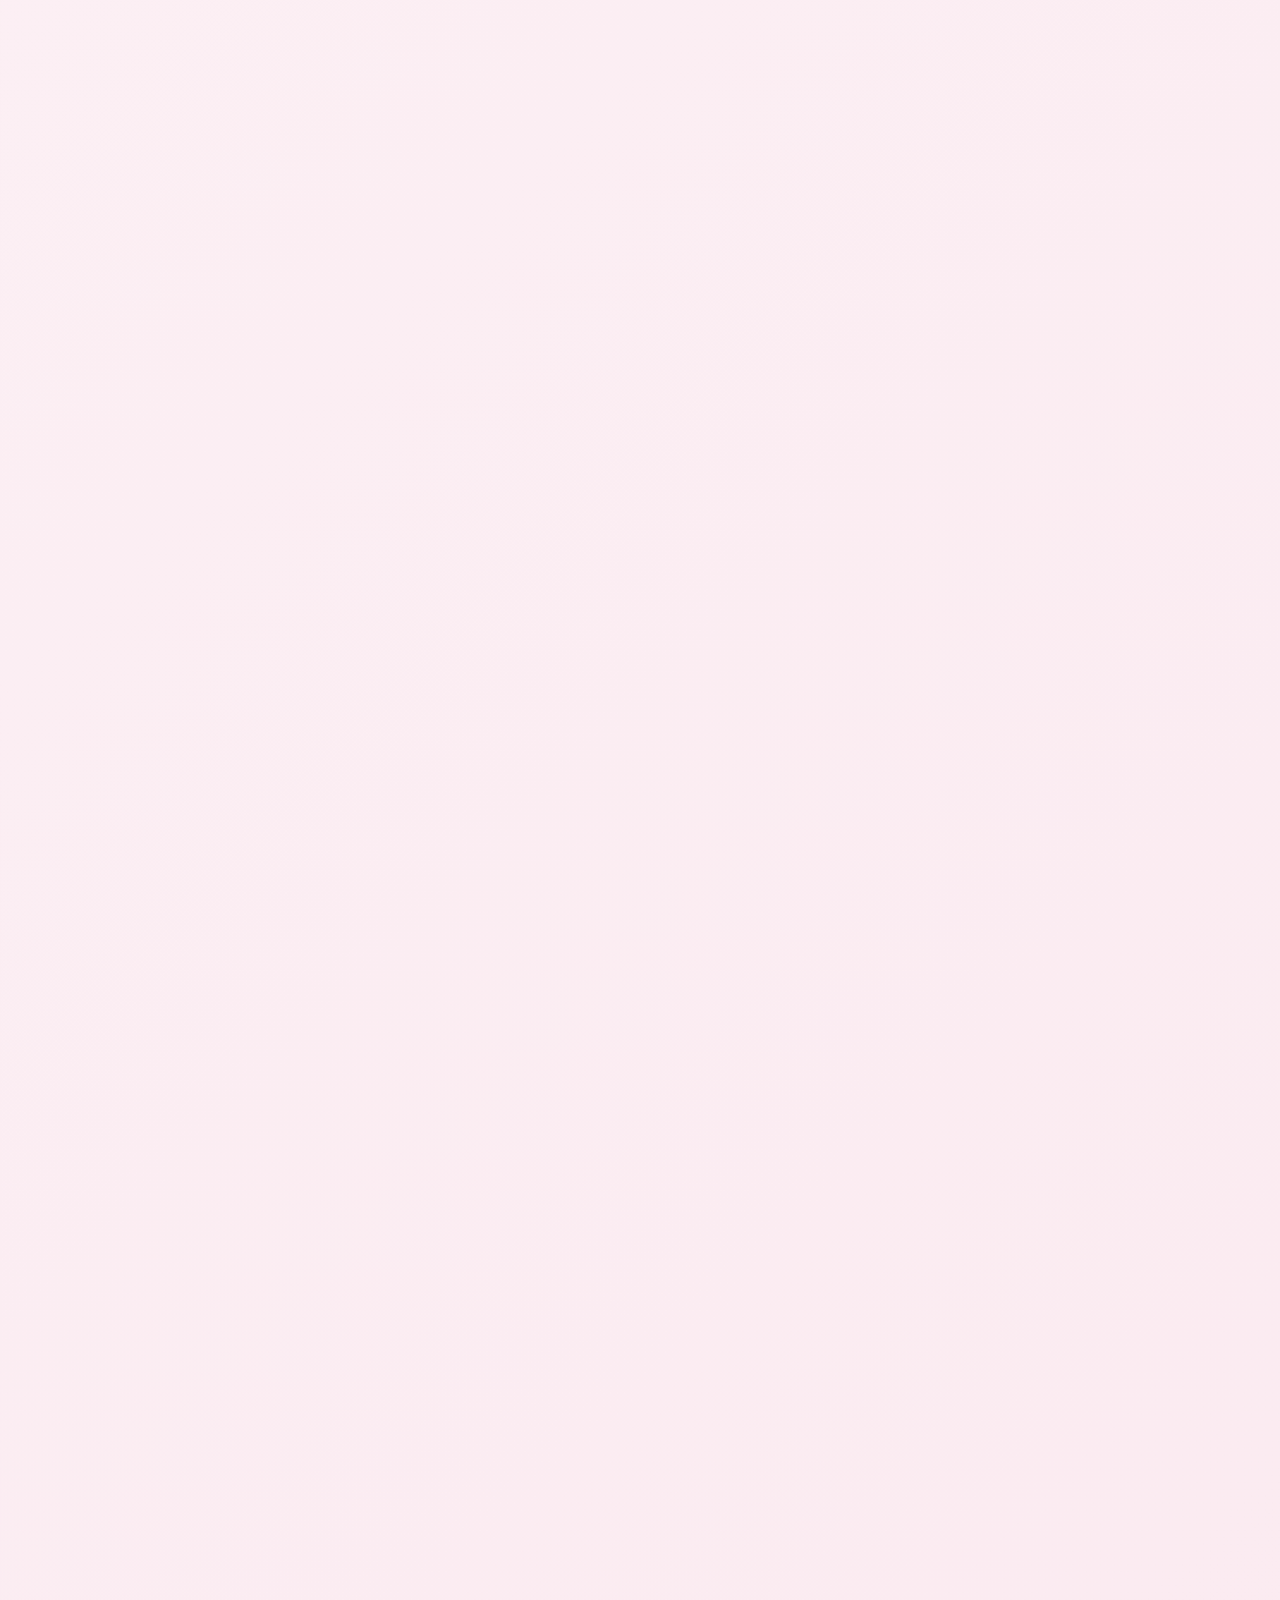
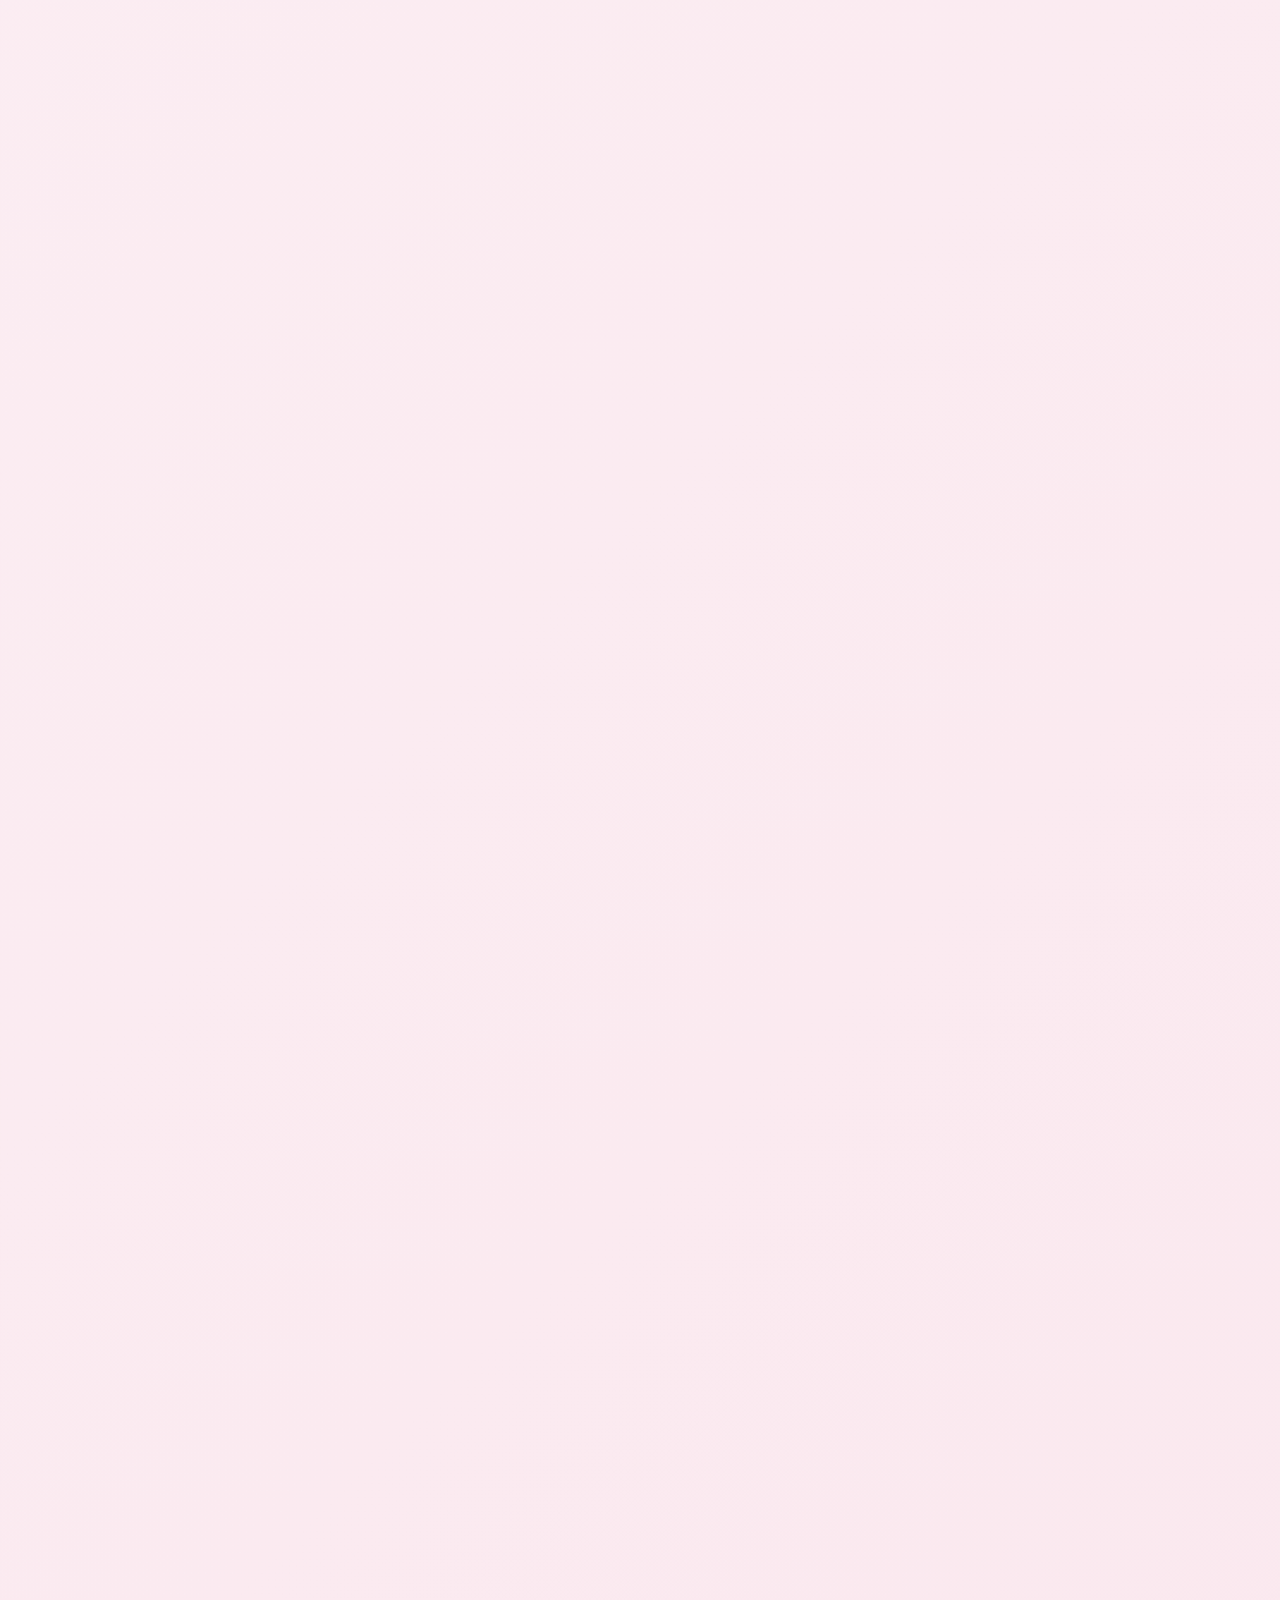
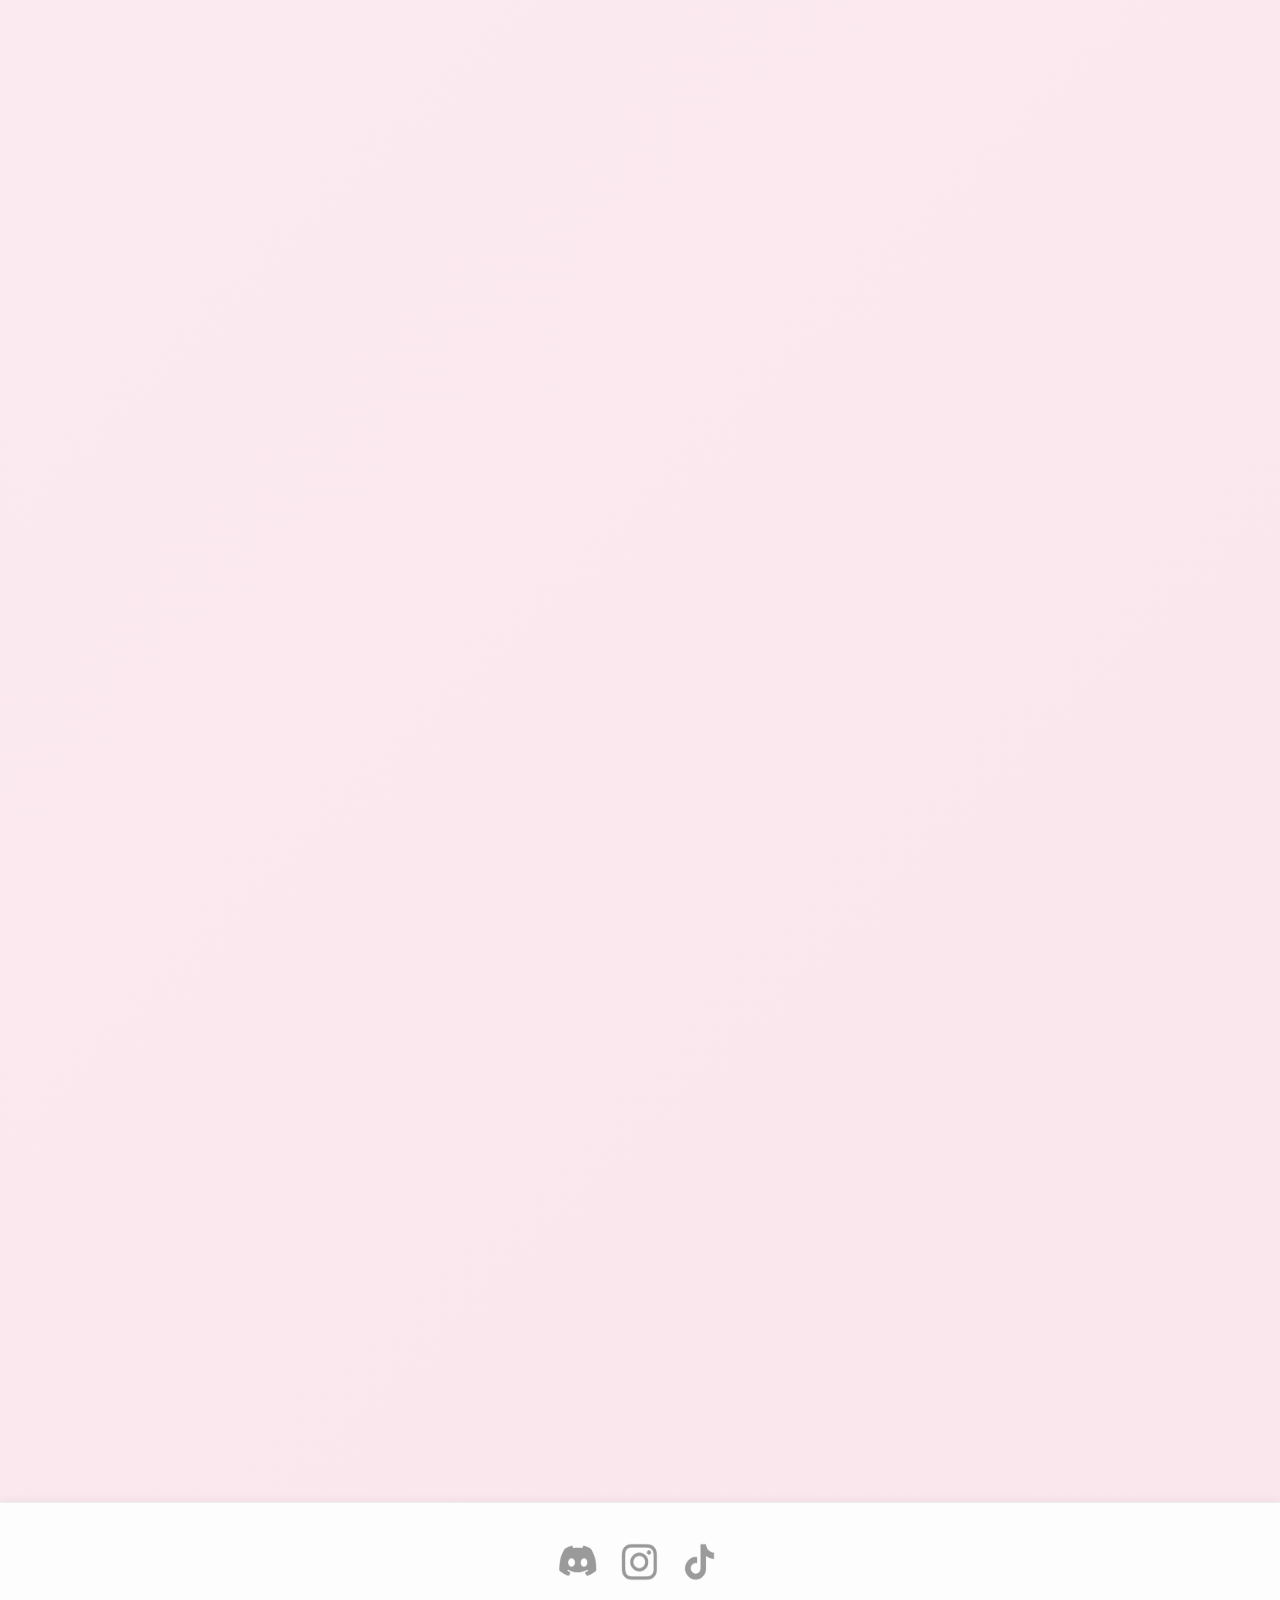
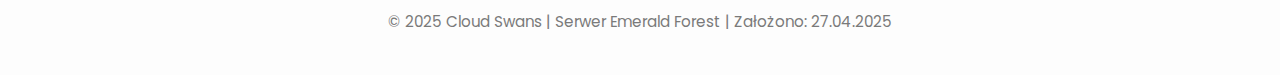
<file: zarzad.html>
<!DOCTYPE html>
<html lang="pl">
<head>
    <meta charset="UTF-8">
    <meta name="viewport" content="width=device-width, initial-scale=1.0">
    <title>Cloud Swans | Zarząd</title>
    <link rel="stylesheet" href="style.css">
</head>
<body>

    <header>
        <div class="logo-container">
            <img src="logo.png" alt="Logo Cloud Swans">
            <h1>Cloud Swans</h1>
        </div>
        <nav>
            <ul>
                <li><a href="index.html">Home</a></li>
                <li><a href="oklubie.html">O Klubie</a></li>
                <li><a href="rekrutacja.html">Rekrutacja</a></li>
                <li><a href="zarzad.html" class="active">Zarząd</a></li> 
                <li><a href="strojklubowy.html">Strój Klubowy</a></li>
                <li><a href="galeria.html">Galeria</a></li>
            </ul>
        </nav>
    </header>

    <main class="main-content">
        <h2>Poznaj Zarząd Cloud Swans</h2>
        
        <div class="section-block animate-in" style="animation-delay: 0.1s;">

            <div class="management-owner">
                <div class="member-card">
                    <div class="member-photo-placeholder">
                        <img src="mira0.png" alt="Zdjęcie Abbie Mira Ghosthouse">
                    </div>
                    <h3>Abbie Mira Ghosthouse</h3>
                    <h4>Właścicielka</h4>
                    <p>
                        Osoba dobrze radząca sobie z zarządzaniem grupą. Podchodzi do klubowiczów ze sporą dozą wyrozumiałości i chętnie służy pomocą w każdej sprawie. Jest spokojna i bardzo pomocna. Chętnie odpowie na wszystkie twoje pytania dotyczące klubu!
                    </p>
                </div>
            </div>

            <div class="management-grid">
                
                <div class="member-card">
                    <div class="member-photo-placeholder">
                        <img src="starnaova0.png" alt="Zdjęcie Novy Staranovej Slowtalon">
                    </div>
                    <h3>Nova Staranova Slowtalon</h3>
                    <h4>Trenerka oraz Zastępca Właścicielki</h4>
                    <p>
                        Miła i szybko ucząca się osoba, która zawsze rozbawi zespół. Trenerka ujeżdżenia, szkolona pod okiem Miry. Dobrze dogaduje się z klubem i świetnie radzi sobie z wyzwaniami.
                    </p>
                </div>

                <div class="member-card">
                    <div class="member-photo-placeholder">
                        <img src="livcia0.png" alt="Zdjęcie Maggie Livcii Silentforest">
                    </div>
                    <h3>Maggie Livcia Silentforest</h3>
                    <h4>Koordynator Organizacyjny</h4>
                    <p>
                        Bardzo zaangażowana i pomysłowa osoba, która odpowiada za organizację wielu wydarzeń w klubie. Często wychodzi z własnymi inicjatywami, aby usprawnić działanie Cloud Swans. Pomocna i charyzmatyczna.
                    </p>
                </div>

                <div class="member-card">
                    <div class="member-photo-placeholder">
                        <img src="aris0.png" alt="Zdjęcie Agaty Aris Cloverrider">
                    </div>
                    <h3>Agata Aris Cloverrider</h3>
                    <h4>Dyrektor Kreatywny</h4>
                    <p>
                        Odpowiada za estetykę klubu. Wprowadza wszelkie zmiany wizualne, edytuje posty na Instagrama i dba o spójność estetyczną mediów społecznościowych oraz serwera Discord.
                    </p>
                </div>

                <div class="member-card">
                    <div class="member-photo-placeholder">
                        <img src="yakuza0.png" alt="Zdjęcie Hortense Yakuzy Ghosthouse">
                    </div>
                    <h3>Hortense Yakuza Ghosthouse</h3>
                    <h4>Technik Główny</h4>
                    <p>
                        Odpowiada za wszystkie techniczne aspekty działania klubu: role na serwerze Discord, zarządzanie stronami internetowymi oraz pomoc przy problemach sprzętowych podczas spotkań.
                    </p>
                </div>

                <div class="member-card">
                    <div class="member-photo-placeholder">
                        <img src="starfajerka0.png" alt="Zdjęcie Adrienne Oliwki Starfire">
                    </div>
                    <h3>Adrienne Oliwka Starfire</h3>
                    <h4>Dyrektor ds. Komunikacji</h4>
                    <p>
                        Dba o aktywność na mediach społecznościowych, odpisuje na wiadomości prywatne i komentarze, a także zgłasza klub do różnych aktywności i konkursów na Instagramie.
                    </p>
                </div>

                <div class="member-card">
                    <div class="member-photo-placeholder">
                        <img src="zelek0.png" alt="Zdjęcie Diany Żelek Shortluck">
                    </div>
                    <h3>Diana Żelek Shortluck</h3>
                    <h4>Animator</h4>
                    <p>
                        Odpowiada za integrację klubowiczów. Prowadzi zabawy, zadaje pytania dnia i dba o dobrą atmosferę w zespole, będąc zawsze pomocną dla innych członków klubu.
                    </p>
                </div>
            </div>
            
        </div>
    </main>

    <footer>
        <div class="social-links">
            <a href="https://discord.gg/UBC7QpCpMR" target="_blank"><img src="discord.png" alt="Discord"></a>
            <a href="https://www.instagram.com/cloudswanss/" target="_blank"><img src="ig.png" alt="Instagram"></a>
            <a href="https://www.tiktok.com/@cloudswanss" target="_blank"><img src="tiktok.png" alt="TikTok"></a>
        </div>
        <p>© 2025 Cloud Swans | Serwer Emerald Forest | Założono: 27.04.2025</p>
    </footer>

</body>

</html>
</file>
<file: style.css>
/* RESET I IMPORT CZCIONEK */
@import url('https://fonts.googleapis.com/css2?family=Poppins:wght@300;400;500;600&family=Playfair+Display:wght@400;700&family=Cormorant+Garamond:wght@600&display=swap');
* {
    margin: 0;
    padding: 0;
    box-sizing: border-box;
}

/* PODSTAWOWE STYLE I ESTETYCZNE TŁO - MOCNIEJSZY RÓŻOWO-BIAŁY GRADIENT */
body {
    font-family: 'Poppins', sans-serif; 
    line-height: 1.7;
    /* Mocniejszy różowo-biały gradient */
    background: linear-gradient(135deg, #fdf6f9 0%, #fae6ed 100%); 
    color: #4a4a4a;
    scroll-behavior: smooth;
    position: relative;
}

/* NAGŁÓWKI */
h1, h2, h3, h4 {
    font-family: 'Playfair Display', serif;
    color: #5d5d5d;
    margin-bottom: 0.8em;
    font-weight: 700;
}

h2 {
    font-size: 2.8em;
    text-align: center;
    margin-bottom: 1.8em;
    color: #b3738e;
    padding-bottom: 10px;
    position: relative;
    letter-spacing: 0.5px;
}

h2::after {
    content: '';
    position: absolute;
    bottom: 0;
    left: 50%;
    transform: translateX(-50%);
    width: 60px;
    height: 3px;
    background-color: #e6a7c0;
    border-radius: 5px;
}

a {
    text-decoration: none;
    color: #b3738e;
    transition: color 0.3s ease;
}

a:hover {
    color: #8c5b6e;
}

/* NAGŁÓWEK STAŁY I OKRĄGŁE LOGO */
header {
    background-color: rgba(255, 255, 255, 0.98);
    padding: 15px 5%;
    display: flex;
    justify-content: space-between;
    align-items: center;
    border-bottom: 1px solid #f0e0e6;
    box-shadow: 0 1px 10px rgba(0, 0, 0, 0.05);
    position: sticky;
    top: 0;
    z-index: 1000;
}

.logo-container {
    display: flex;
    align-items: center;
}

.logo-container img {
    height: 60px;
    width: 60px;
    border-radius: 50%;
    object-fit: cover;
    margin-right: 15px;
    box-shadow: 0 0 8px rgba(0, 0, 0, 0.1);
}

/* ZMIENIONA CZCIONKA NAGŁÓWKA LOGO */
.logo-container h1 {
    font-size: 1.8em;
    color: #c994ad;
    margin: 0;
    font-family: 'Cormorant Garamond', serif;
    font-weight: 600;
    letter-spacing: 1px;
}

/* MENU I AKTYWNA ZAKŁADKA */
nav ul {
    list-style: none;
    display: flex;
}

nav ul li {
    margin-left: 25px;
}

nav ul a {
    color: #666666;
    font-weight: 500;
    padding: 8px 0;
    transition: all 0.3s ease;
}

nav ul a:hover, nav ul a.active {
    color: #b3738e;
    border-bottom: 2px solid #e6a7c0;
}

/* GŁÓWNA TREŚĆ PODSTRON */
.main-content {
    padding: 80px 5%;
    max-width: 1300px;
    margin: 0 auto;
}

/* BLOKI SEKCJI Z CIENIEM I BIAŁYM TŁEM */
.section-block {
    margin-bottom: 60px;
    padding: 50px;
    background-color: rgba(255, 255, 255, 0.95);
    border-radius: 15px;
    box-shadow: 0 8px 25px rgba(0, 0, 0, 0.08);
    transition: box-shadow 0.3s ease;
}
.section-block:hover {
    box-shadow: 0 12px 30px rgba(0, 0, 0, 0.12); /* Animacja cienia na hover */
}

/* STRONA GŁÓWNA - LEKKI UKŁAD */
.hero-image {
    width: 100%;
    height: 650px;
    background-position: center;
    background-size: cover;
    display: flex;
    justify-content: center;
    align-items: center;
    color: white;
    text-align: center;
    margin-bottom: 70px;
    position: relative;
    border-radius: 15px;
    overflow: hidden;
    box-shadow: 0 10px 30px rgba(0, 0, 0, 0.1);
}

.hero-overlay {
    position: absolute;
    top: 0;
    left: 0;
    width: 100%;
    height: 100%;
    background: linear-gradient(rgba(0,0,0,0.3) 0%, rgba(0,0,0,0.5) 100%);
    display: flex;
    flex-direction: column;
    justify-content: center;
    align-items: center;
}

.hero-image h1 {
    font-size: 5em;
    color: #ffffff;
    margin-bottom: 10px;
    letter-spacing: 2px;
}

.intro-text-center {
    text-align: center;
    max-width: 900px;
    margin: 0 auto;
    font-size: 1.15em;
    padding-bottom: 30px;
}

.feature-grid {
    display: grid;
    /* Automatycznie dostosowuje siatkę, by pomieścić 4 kafelki na szerokich ekranach */
    grid-template-columns: repeat(auto-fit, minmax(280px, 1fr));
    gap: 30px;
    margin-top: 40px;
}

.feature-box {
    padding: 30px;
    text-align: center;
    background-color: #fcf7f9;
    border-radius: 10px;
    border-top: 5px solid #e6a7c0;
    transition: transform 0.3s ease;
}

.feature-box:hover {
    transform: translateY(-5px); 
}

.feature-box h4 {
    color: #b3738e;
    font-size: 1.5em;
    margin-bottom: 10px;
}

/* REKRUTACJA - BIAŁE TŁA Z PASKIEM BOCZNYM */
.recruitment-block {
    padding: 30px;
    border-radius: 10px;
    margin-bottom: 30px;
}

.recruitment-block h3 {
    text-align: center;
    margin-bottom: 20px;
    color: #b3738e;
}

.recruitment-for {
    background-color: #ffffff; /* Czysto białe tło */
    border-left: 5px solid #e6a7c0; /* Różowy pasek */
    box-shadow: 0 4px 15px rgba(0, 0, 0, 0.08); 
}

.recruitment-against {
    background-color: #ffffff; /* Czysto białe tło */
    border-left: 5px solid #d4a2b8; /* Ciemniejszy różowy pasek */
    box-shadow: 0 4px 15px rgba(0, 0, 0, 0.1); 
}

/* NOWY STYL DLA OKIENKA STATUSU REKRUTACJI */
.recruitment-status {
    width: 100%;
    max-width: 600px; /* Ograniczenie szerokości na środku */
    margin: 0 auto 50px; /* Centrowanie i dolny margines */
    padding: 20px;
    background-color: #f7e8ef; /* Delikatnie różowe tło */
    border: 2px solid #e6a7c0;
    border-radius: 12px;
    text-align: center;
    cursor: help; /* Zmiana kursora na wskaźnik podpowiedzi */
    position: relative;
    overflow: hidden;
    transition: all 0.4s ease;
    box-shadow: 0 4px 15px rgba(0, 0, 0, 0.05);
    height: 85px; /* Ustalona wysokość, aby animacja była płynna */
}

.recruitment-status h3 {
    margin: 0;
    color: #b3738e;
    font-size: 1.5em;
    font-weight: 600;
    transition: opacity 0.4s ease, transform 0.4s ease;
    position: absolute;
    top: 50%;
    left: 50%;
    transform: translate(-50%, -50%);
    width: 90%;
}

.status-details {
    position: absolute;
    top: 0;
    left: 0;
    width: 100%;
    height: 100%;
    background-color: #e6a7c0; /* Różowe tło po najechaniu */
    color: white;
    display: flex;
    flex-direction: column;
    justify-content: center;
    align-items: center;
    opacity: 0;
    transform: translateY(100%);
    transition: all 0.4s ease;
    padding: 15px;
}

.recruitment-status:hover {
    box-shadow: 0 6px 20px rgba(0, 0, 0, 0.1);
}

/* EFEKT HOVER: Pokaż szczegóły, ukryj nagłówek */
.recruitment-status:hover .status-details {
    opacity: 1;
    transform: translateY(0);
}

.recruitment-status:hover h3 {
    opacity: 0;
    transform: translate(-50%, -150%); /* Wypchnięcie nagłówka poza pole widzenia */
}

/* STRÓJ KLUBOWY - UKŁAD Z OBRAZKIEM NA GÓRZE */

/* Główny kontener stroju - w tej chwili to jest sekcja-blok */
.clothing-layout-top-image {
    /* Utrzymujemy padding z sekcji-blok */
    display: flex;
    flex-direction: column; /* Wszystkie elementy ułożone pionowo */
    gap: 25px; /* Odstęp między sekcjami wewnątrz bloku */
}

/* Blok obrazka - Pełna szerokość na górze */
.clothing-image-top {
    width: 100%;
    padding: 20px;
    background-color: #fffafa;
    border-radius: 10px;
    box-shadow: 0 4px 15px rgba(0, 0, 0, 0.05);
    text-align: center;
}

.clothing-image-top img {
    max-width: 100%;
    height: auto;
    border-radius: 8px;
    object-fit: contain;
    /* Maksymalna wysokość, aby obrazek nie był przesadnie duży */
    max-height: 500px;
}

/* Blok kosztów pod obrazkiem */
.cost-block-top {
    padding: 20px;
    background-color: #f7e8ef;
    border: 1px solid #e6a7c0;
    border-radius: 12px;
    text-align: center;
    color: #b3738e;
    font-weight: 500;
    font-size: 1.05em;
    max-width: 500px; /* Ograniczenie szerokości bloku kosztów */
    margin: 0 auto; /* Wyśrodkowanie bloku kosztów */
}

/* Kontener list (pod obrazkiem) - układ dwukolumnowy na PC */
.clothing-details-bottom {
    display: grid;
    grid-template-columns: 1fr 1fr; /* Dwie równe kolumny */
    gap: 30px;
    margin-top: 15px; /* Odstęp od nagłówka */
}

.clothing-item {
    padding: 25px;
    border: 1px solid #f0e0e6;
    border-radius: 12px;
    background-color: #fffafa;
    transition: background-color 0.3s ease;
    height: 100%; /* Ważne, aby bloki były równe */
}

.clothing-item:hover {
    background-color: #fef8f9;
}

.clothing-item h4 {
    color: #b3738e;
    font-size: 1.4em;
    border-bottom: 1px dotted #f0e0e6;
    padding-bottom: 5px;
    margin-bottom: 15px;
    text-align: center;
}

/* LISTY Z WŁASNĄ IKONĄ */
ul {
    list-style: none; 
    padding-left: 0;
    margin-top: 15px;
}

ul li {
    margin-bottom: 12px;
    position: relative;
    padding-left: 30px;
}

.custom-bullet::before {
    content: '✧'; 
    color: #e6a7c0;
    font-size: 1.2em;
    position: absolute;
    left: 0;
    top: -2px;
    width: 20px;
    text-align: center;
    font-family: Arial, sans-serif;
}

/* PRZYCISKI CTA */
.cta-button {
    text-align: center;
    margin-top: 50px;
}

.button {
    display: inline-block;
    padding: 15px 40px;
    background-color: #e6a7c0;
    color: white;
    border-radius: 50px;
    font-weight: 600;
    letter-spacing: 1.5px;
    text-transform: uppercase;
    transition: background-color 0.3s ease, transform 0.2s ease;
}

.button:hover {
    background-color: #c994ad;
    transform: translateY(-3px);
}

/* GALERIA - NAPRAWIONE STYLE */
.gallery-grid {
    display: grid;
    grid-template-columns: repeat(auto-fit, minmax(350px, 1fr)); 
    gap: 30px; 
    margin-top: 40px;
}

.gallery-grid img {
    width: 100%;
    height: 300px;
    object-fit: cover;
    border-radius: 12px;
    box-shadow: 0 5px 15px rgba(0, 0, 0, 0.1);
    transition: transform 0.3s ease, box-shadow 0.3s ease;
}

.gallery-grid img:hover {
    transform: scale(1.03); 
    box-shadow: 0 10px 20px rgba(0, 0, 0, 0.15);
}

/* STOPKA */
footer {
    background-color: #fdfdfd;
    color: #7a7a7a;
    text-align: center;
    padding: 40px 5%;
    border-top: 1px solid #eeeeee;
    margin-top: 70px;
    box-shadow: 0 -1px 10px rgba(0, 0, 0, 0.05);
}

.social-links img {
    width: 38px;
    height: 38px;
    margin: 0 10px;
    filter: grayscale(100%) opacity(70%);
    transition: filter 0.3s ease, transform 0.2s ease;
}

.social-links img:hover {
    filter: grayscale(0%) opacity(100%);
    transform: translateY(-3px);
}

footer p {
    margin-top: 20px;
    font-size: 0.95em;
}

/* ANIMACJA WJAZDU ELEMENTÓW */
.animate-in {
    opacity: 0;
    transform: translateY(20px);
    animation: fadeInSlide 0.8s ease-out forwards;
}

@keyframes fadeInSlide {
    to {
        opacity: 1;
        transform: translateY(0);
    }
}


/* ================================== */
/* 6. RESPONSIVE DESIGN (TELEFONY)   */
/* ================================== */
@media (max-width: 900px) {
    
    .main-content {
        /* Poprawiony padding, aby treści nie przylegały do krawędzi */
        padding: 40px 20px; 
    }
    
    .section-block {
        /* Mniejszy padding w sekcjach na telefonie */
        padding: 30px 20px; 
    }

    h2 {
        font-size: 2.2em;
        margin-bottom: 1.5em;
    }

    /* NAGŁÓWEK */
    header {
        flex-direction: column;
        padding: 15px 3%;
        text-align: center;
    }

    .logo-container {
        margin-bottom: 10px; /* Zmniejszono odstęp */
    }
    
    .logo-container h1 {
        font-size: 1.6em;
    }
    
    /* MENU - Poprawa, aby było bardziej zwarte */
    nav {
        width: 100%;
    }
    nav ul {
        flex-wrap: wrap;
        justify-content: center;
        margin-top: 0;
    }
    nav ul li {
        margin: 5px 8px; /* Mniejszy margines między linkami */
    }
    nav ul a {
        font-size: 0.9em;
        padding: 5px 0;
        white-space: nowrap; 
    }

    /* SEKCJA GŁÓWNA (HERO) */
    .hero-image {
        height: 350px;
        margin-bottom: 40px;
        background-position: 60% center; 
    }
    .hero-image h1 {
        font-size: 3em;
    }
    .intro-text-center {
        font-size: 1em;
        padding-bottom: 20px;
    }
    
    /* SIATKI (FEATURE I GALERIA) */
    .feature-grid {
        grid-template-columns: 1fr; /* Jeden element na rząd */
        gap: 20px;
    }

    .gallery-grid {
        grid-template-columns: 1fr; /* Jeden obraz na rząd */
        gap: 20px; 
    }
    .gallery-grid img {
        height: auto; 
    }

    /* STRÓJ KLUBOWY - ZMIANA NA UKŁAD PIONOWY */
    .clothing-details-bottom {
        grid-template-columns: 1fr; /* Zmiana z 2 kolumn na 1 na telefonach */
        gap: 20px;
    }
    
    .clothing-image-top img {
        max-height: 300px;
    }
    
    /* REKRUTACJA */
    .recruitment-block {
        padding: 20px;
        margin-bottom: 20px;
    }

    /* STOPKA */
    footer {
        padding: 30px 3%;
    }
    .social-links {
        margin-bottom: 15px; /* Dodatkowy odstęp */
    }
    .social-links img {
        width: 30px;
        height: 30px;
    }
    /* Tekst w stopce ma mniejszy margines na telefonie */
    footer p {
        margin-top: 10px;
    }
}
</file>
